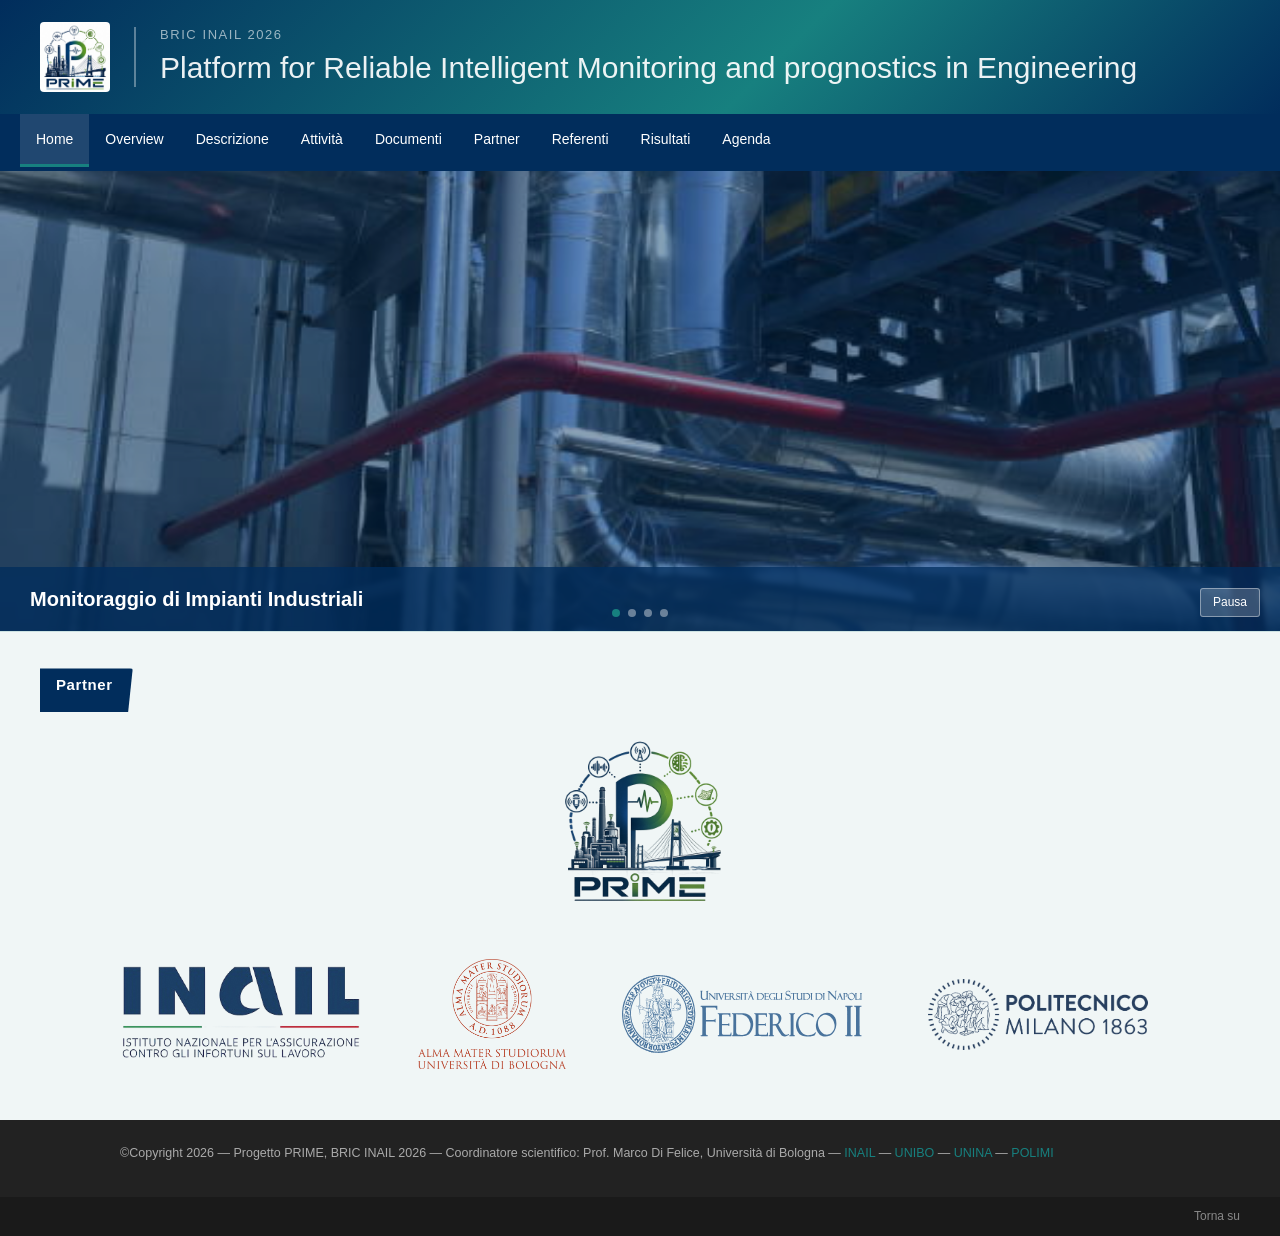
<file: index.html>
<!DOCTYPE html>
<html lang="it">
<head>
<meta charset="utf-8">
<meta name="viewport" content="initial-scale=1.0, user-scalable=yes, width=device-width, minimum-scale=1.0">
<title>PRIME — Platform for Reliable Intelligent Monitoring and prognostics in Engineering (BRIC INAIL 2026)</title>
<link rel="stylesheet" href="css/style.css">
</head>
<body>

<div id="u-header" class="header">

  <div id="u-hiddenKeys" class="hiddenKeys" role="navigation" aria-label="scorciatoie per la navigazione">
    <a href="#u-column-content" accesskey="c">vai al contenuto della pagina</a>
    <a href="#u-main-menu" accesskey="n">vai al menu di navigazione</a>
  </div>

  <div class="header-container" role="banner">
    <div class="graphic-header">
      <a class="prime-banner" href="index.html">
        <img class="prime-banner-logo" src="logo_images/logo_prime.jpg" alt="PRIME logo">
        <span class="prime-banner-divider"></span>
        <span class="prime-banner-text">
          <strong>BRIC INAIL 2026</strong>
          Platform for Reliable Intelligent Monitoring and prognostics in Engineering
        </span>
      </a>
    </div>
    <!-- textual-header hidden on homepage
    <div class="textual-header">
      <a class="alma" href="https://www.inail.it" target="_blank">Vai al sito INAIL</a>
      <a class="text-wrap" href="index.html">
        Platform for Reliable Intelligent Monitoring and prognostics in Engineering (PRIME, progetto BRIC 2026 INAIL)
      </a>
    </div>
    -->
  </div>

  <div class="menu-container">
    <div id="u-main-menu" role="navigation" aria-label="menù principale" class="main-menu">
      <a class="menu-button is-closed" href="" role="button">
        <span>&#9776;</span> <span>Menu</span>
      </a>
      <ul class="main-menu" id="portal-globalnav">
        <li class="selected"><a href="index.html">Home</a></li>
        <li><a href="overview.html">Overview</a></li>
        <li><a href="descrizione.html">Descrizione</a></li>
        <li><a href="attivita.html">Attività</a></li>
        <li>
          <a href="documenti/index.html">Documenti</a>
          <a class="menu-button is-closed" href="" aria-expanded="false" aria-haspopup="true">Apri sottomenù</a>
          <ul>
            <li><a href="documenti/journal-papers.html">Journal papers</a></li>
            <li><a href="documenti/conference-proceedings.html">Conference Proceedings</a></li>
            <li><a href="documenti/thesis.html">Thesis</a></li>
            <li><a href="documenti/meetings.html">Meetings</a></li>
          </ul>
        </li>
        <li><a href="partner.html">Partner</a></li>
        <li><a href="referenti.html">Referenti</a></li>
        <li><a href="risultati.html">Risultati</a></li>
        <li><a href="agenda.html">Agenda</a></li>
      </ul>
    </div>
  </div>

</div><!-- /#u-header -->

<div id="u-message"></div>

<div id="u-content-wrapper" class="content-wrapper">

  <!-- Slideshow -->
  <div class="panel">
    <div class="slides-box">
      <div class="tile-resources box-content">
        <ul class="slideshow">

          <li data-url="attivita.html">
            <div class="slide-wrapper">
              <img class="slide-photo" src="logo_images/impianti_industriali1.jpg" alt="Monitoraggio di Impianti Industriali">
              <div class="text-slide"><h2>Monitoraggio di Impianti Industriali</h2></div>
            </div>
          </li>

          <li data-url="attivita.html">
            <div class="slide-wrapper">
              <img class="slide-photo" src="logo_images/impianti_e_cisterne.jpg" alt="Monitoraggio di Impianti e Cisterne">
              <div class="text-slide"><h2>Monitoraggio di Impianti e Cisterne</h2></div>
            </div>
          </li>

          <li data-url="attivita.html">
            <div class="slide-wrapper">
              <img class="slide-photo" src="logo_images/iot_sensors.png.jpg" alt="Reti di Sensori IoT ed Edge Intelligence">
              <div class="text-slide"><h2>Reti di Sensori IoT ed Edge Intelligence</h2></div>
            </div>
          </li>

          <li data-url="attivita.html">
            <div class="slide-wrapper">
              <img class="slide-photo" src="logo_images/ai.jpg" alt="Algoritmi di AI e Deep Learning">
              <div class="text-slide"><h2>Algoritmi di AI e Deep Learning</h2></div>
            </div>
          </li>


        </ul>

        <div class="slide-dots"></div>

        <div class="slick-navigation">
          <a href="#" class="pause"><span>Pausa</span></a>
          <a href="#" class="play"><span>Play</span></a>
        </div>
      </div>
    </div>
  </div>

  <div class="panel"></div>

</div><!-- /#u-content-wrapper -->

<!-- Partner logos -->
<div class="main-bulk-bg sponsor-hp state-published" id="u-sponsor">
  <div class="sharing">
    <div class="skewing-right">
      <div class="skewing"><p>Partner</p></div>
    </div>
  </div>
  <div class="category-sponsor no-title">
    <div class="sponsor-lead">
      <a href="index.html" title="PRIME">
        <img class="sponsor-prime" src="logo_images/prime_logo_nobg.png" alt="PRIME" title="PRIME"></a>
    </div>
    <ul class="set-icons-inplace">
      <li><a href="https://www.inail.it" title="INAIL" target="_blank">
        <img src="logo_images/inail-removebg-preview.png" alt="INAIL" title="INAIL"></a></li>
      <li><a href="https://www.unibo.it" title="Università di Bologna" target="_blank">
        <img src="logo_images/unibo_logo.png" alt="Università di Bologna" title="Università di Bologna"></a></li>
      <li><a href="https://www.unina.it" title="Università di Napoli Federico II" target="_blank">
        <img src="logo_images/Federico_II_University_Logo.svg" alt="Università di Napoli Federico II" title="Università di Napoli Federico II"></a></li>
      <li><a href="https://www.polimi.it" title="Politecnico di Milano" target="_blank">
        <img src="logo_images/polimi_nobg.png.webp" alt="Politecnico di Milano" title="Politecnico di Milano"></a></li>
    </ul>
    <div class="clear"></div>
  </div>
</div>

<div id="u-footer" class="footer">
  <div class="footer-wrap">
    <div class="copyright" role="contentinfo">
      <p>©Copyright 2026 — Progetto PRIME, BRIC INAIL 2026 — Coordinatore scientifico: Prof. Marco Di Felice, Università di Bologna —
      <a href="https://www.inail.it" target="_blank">INAIL</a> —
      <a href="https://www.unibo.it" target="_blank">UNIBO</a> —
      <a href="https://www.unina.it" target="_blank">UNINA</a> —
      <a href="https://www.polimi.it" target="_blank">POLIMI</a>
      </p>
    </div>
  </div>
</div>
<div class="torna-su"><a href="#">Torna su</a></div>

<script src="js/main.js"></script>
</body>
</html>
</file>
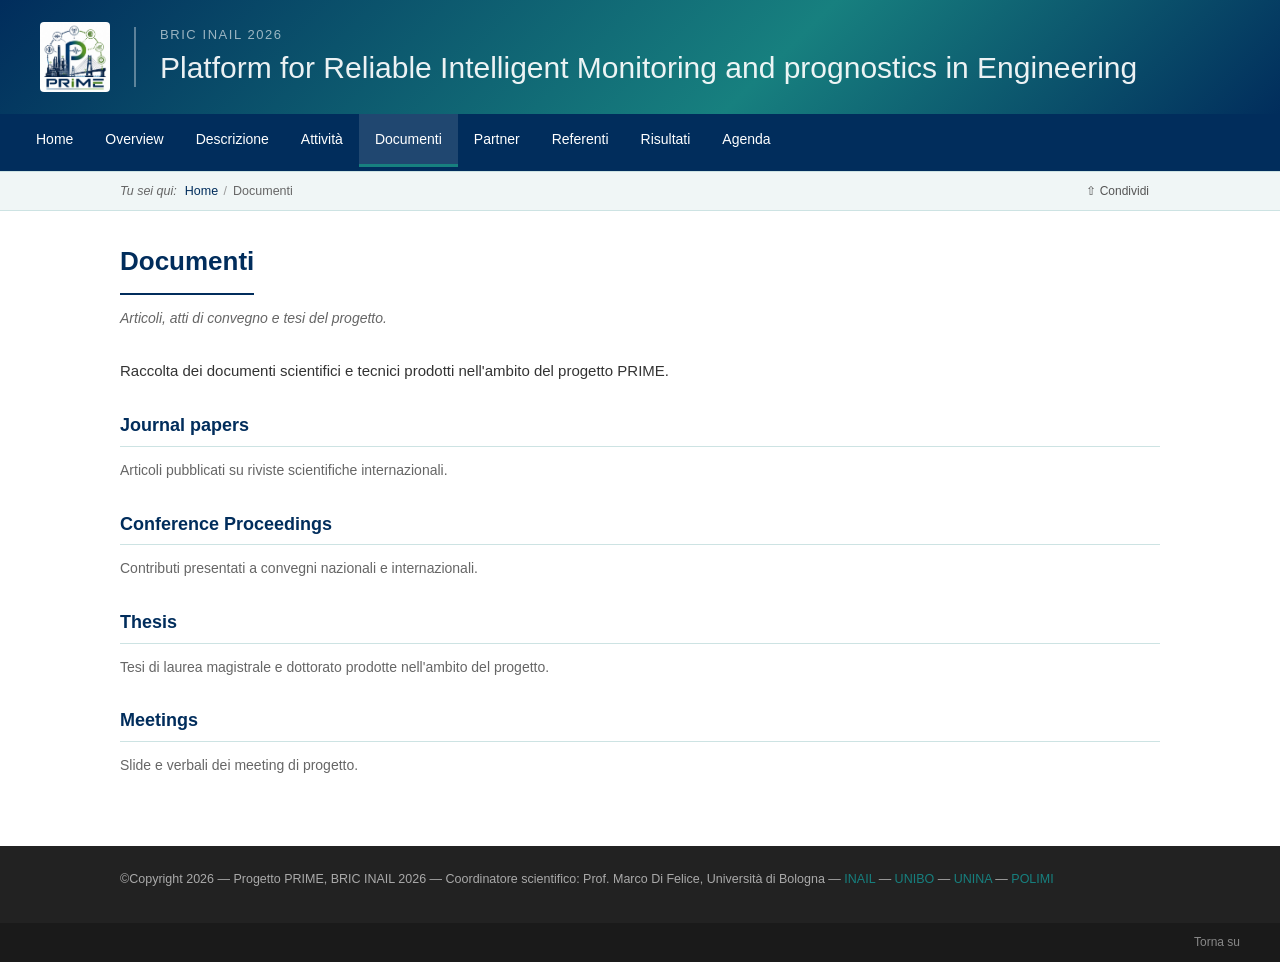
<file: documenti/index.html>
<!DOCTYPE html>
<html lang="it">
<head>
<meta charset="utf-8">
<meta name="viewport" content="initial-scale=1.0, user-scalable=yes, width=device-width, minimum-scale=1.0">
<title>Documenti — PRIME (BRIC INAIL 2026)</title>
<link rel="stylesheet" href="../css/style.css">
</head>
<body>

<div id="u-header" class="header">
  <div id="u-hiddenKeys" class="hiddenKeys" role="navigation">
    <a href="#u-column-content" accesskey="c">vai al contenuto della pagina</a>
    <a href="#u-main-menu" accesskey="n">vai al menu di navigazione</a>
  </div>
  <div class="header-container" role="banner">
    <div class="graphic-header">
      <a class="prime-banner" href="../index.html">
        <img class="prime-banner-logo" src="../logo_images/logo_prime.jpg" alt="PRIME logo">
        <span class="prime-banner-divider"></span>
        <span class="prime-banner-text">
          <strong>BRIC INAIL 2026</strong>
          Platform for Reliable Intelligent Monitoring and prognostics in Engineering
        </span>
      </a>
    </div>  </div>
  <div class="menu-container">
    <div id="u-main-menu" role="navigation" aria-label="menù principale" class="main-menu">
      <a class="menu-button is-closed" href="" role="button"><span>&#9776;</span> <span>Menu</span></a>
      <ul class="main-menu" id="portal-globalnav">
        <li><a href="../index.html">Home</a></li>
        <li><a href="../overview.html">Overview</a></li>
        <li><a href="../descrizione.html">Descrizione</a></li>
        <li><a href="../attivita.html">Attività</a></li>
        <li class="selected">
          <a href="index.html">Documenti</a>
          <a class="menu-button is-closed" href="" aria-expanded="false" aria-haspopup="true">Apri sottomenù</a>
          <ul>
            <li><a href="journal-papers.html">Journal papers</a></li>
            <li><a href="conference-proceedings.html">Conference Proceedings</a></li>
            <li><a href="thesis.html">Thesis</a></li>
            <li><a href="meetings.html">Meetings</a></li>
          </ul>
        </li>
        <li><a href="../partner.html">Partner</a></li>
        <li><a href="../referenti.html">Referenti</a></li>
        <li><a href="../risultati.html">Risultati</a></li>
        <li><a href="../agenda.html">Agenda</a></li>
      </ul>
    </div>
  </div>
  <div class="toolbar" id="u-toolbar">
    <div class="row">
      <div class="breadcrumbs" role="navigation">
        <span id="breadcrumbs-you-are-here">Tu sei qui:</span>
        <span><a href="../index.html">Home</a><span class="breadcrumbSeparator"> / </span></span>
        <span id="breadcrumbs-current">Documenti</span>
      </div>
      <div class="tool-bar" id="u-share">
        <a class="share" href="#popup-social" aria-expanded="false" role="button">&#8679; Condividi</a>
        <div class="social" id="popup-social">
          <ul>
            <li><a href="https://www.linkedin.com/shareArticle/?url=" target="_blank" rel="noopener">LinkedIn</a></li>
            <li><a href="mailto:?subject=PRIME%20BRIC%20INAIL%202026" target="_blank" rel="noopener">Invia ad un amico</a></li>
          </ul>
        </div>
      </div>
    </div>
  </div>
</div>

<div id="u-content-wrapper" class="content-wrapper" role="main">
  <div class="row">
    <div class="column large-15">
      <div class="column-content" id="u-column-content">
        <div class="animation-wrap">
          <div class="title-box-animation">
            <h1>Documenti</h1>
            <div class="occhiello"><p>Articoli, atti di convegno e tesi del progetto.</p></div>
          </div>
        </div>
      </div>
    </div>
  </div>

  <div class="row">
    <div class="column large-16">

      <p>Raccolta dei documenti scientifici e tecnici prodotti nell'ambito del progetto PRIME.</p>
      <div class="docs-section">
        <h2><a href="journal-papers.html">Journal papers</a></h2>
        <p style="color:#666; font-size:14px;">Articoli pubblicati su riviste scientifiche internazionali.</p>
        <h2><a href="conference-proceedings.html">Conference Proceedings</a></h2>
        <p style="color:#666; font-size:14px;">Contributi presentati a convegni nazionali e internazionali.</p>
        <h2><a href="thesis.html">Thesis</a></h2>
        <p style="color:#666; font-size:14px;">Tesi di laurea magistrale e dottorato prodotte nell'ambito del progetto.</p>
        <h2><a href="meetings.html">Meetings</a></h2>
        <p style="color:#666; font-size:14px;">Slide e verbali dei meeting di progetto.</p>
      </div>

    </div>
  </div>
</div>

<div id="u-footer" class="footer">
  <div class="footer-wrap">
    <div class="copyright" role="contentinfo">
      <p>©Copyright 2026 — Progetto PRIME, BRIC INAIL 2026 — Coordinatore scientifico: Prof. Marco Di Felice, Università di Bologna —
      <a href="https://www.inail.it" target="_blank">INAIL</a> —
      <a href="https://www.unibo.it" target="_blank">UNIBO</a> —
      <a href="https://www.unina.it" target="_blank">UNINA</a> —
      <a href="https://www.polimi.it" target="_blank">POLIMI</a>
      </p>
    </div>
  </div>
</div>
<div class="torna-su"><a href="#">Torna su</a></div>

<script src="../js/main.js"></script>
</body>
</html>
</file>
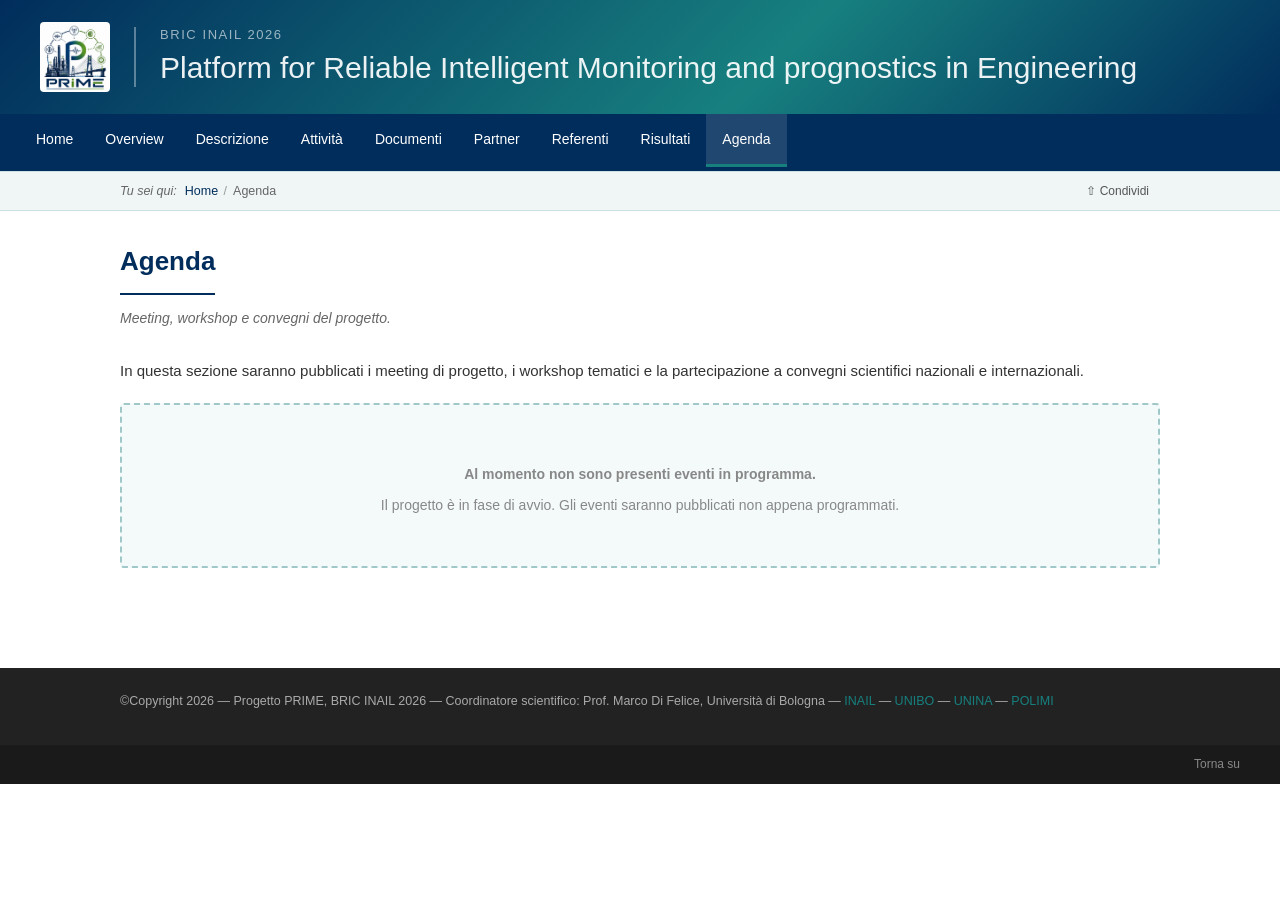
<file: agenda.html>
<!DOCTYPE html>
<html lang="it">
<head>
<meta charset="utf-8">
<meta name="viewport" content="initial-scale=1.0, user-scalable=yes, width=device-width, minimum-scale=1.0">
<title>Agenda — PRIME (BRIC INAIL 2026)</title>
<link rel="stylesheet" href="css/style.css">
</head>
<body>

<div id="u-header" class="header">
  <div id="u-hiddenKeys" class="hiddenKeys" role="navigation">
    <a href="#u-column-content" accesskey="c">vai al contenuto della pagina</a>
    <a href="#u-main-menu" accesskey="n">vai al menu di navigazione</a>
  </div>
  <div class="header-container" role="banner">
    <div class="graphic-header">
      <a class="prime-banner" href="index.html">
        <img class="prime-banner-logo" src="logo_images/logo_prime.jpg" alt="PRIME logo">
        <span class="prime-banner-divider"></span>
        <span class="prime-banner-text">
          <strong>BRIC INAIL 2026</strong>
          Platform for Reliable Intelligent Monitoring and prognostics in Engineering
        </span>
      </a>
    </div>  </div>
  <div class="menu-container">
    <div id="u-main-menu" role="navigation" aria-label="menù principale" class="main-menu">
      <a class="menu-button is-closed" href="" role="button"><span>&#9776;</span> <span>Menu</span></a>
      <ul class="main-menu" id="portal-globalnav">
        <li><a href="index.html">Home</a></li>
        <li><a href="overview.html">Overview</a></li>
        <li><a href="descrizione.html">Descrizione</a></li>
        <li><a href="attivita.html">Attività</a></li>
        <li>
          <a href="documenti/index.html">Documenti</a>
          <a class="menu-button is-closed" href="" aria-expanded="false" aria-haspopup="true">Apri sottomenù</a>
          <ul>
            <li><a href="documenti/journal-papers.html">Journal papers</a></li>
            <li><a href="documenti/conference-proceedings.html">Conference Proceedings</a></li>
            <li><a href="documenti/thesis.html">Thesis</a></li>
            <li><a href="documenti/meetings.html">Meetings</a></li>
          </ul>
        </li>
        <li><a href="partner.html">Partner</a></li>
        <li><a href="referenti.html">Referenti</a></li>
        <li><a href="risultati.html">Risultati</a></li>
        <li class="selected"><a href="agenda.html">Agenda</a></li>
      </ul>
    </div>
  </div>
  <div class="toolbar" id="u-toolbar">
    <div class="row">
      <div class="breadcrumbs" role="navigation">
        <span id="breadcrumbs-you-are-here">Tu sei qui:</span>
        <span><a href="index.html">Home</a><span class="breadcrumbSeparator"> / </span></span>
        <span id="breadcrumbs-current">Agenda</span>
      </div>
      <div class="tool-bar" id="u-share">
        <a class="share" href="#popup-social" aria-expanded="false" role="button">&#8679; Condividi</a>
        <div class="social" id="popup-social">
          <ul>
            <li><a href="https://www.linkedin.com/shareArticle/?url=" target="_blank" rel="noopener">LinkedIn</a></li>
            <li><a href="mailto:?subject=PRIME%20BRIC%20INAIL%202026" target="_blank" rel="noopener">Invia ad un amico</a></li>
          </ul>
        </div>
      </div>
    </div>
  </div>
</div>

<div id="u-content-wrapper" class="content-wrapper" role="main">
  <div class="row">
    <div class="column large-15">
      <div class="column-content" id="u-column-content">
        <div class="animation-wrap">
          <div class="title-box-animation">
            <h1>Agenda</h1>
            <div class="occhiello"><p>Meeting, workshop e convegni del progetto.</p></div>
          </div>
        </div>
      </div>
    </div>
  </div>

  <div class="row">
    <div class="column large-16">

      <p>In questa sezione saranno pubblicati i meeting di progetto, i workshop tematici e la partecipazione a convegni scientifici nazionali e internazionali.</p>
      <div class="empty-placeholder">
        <p><strong>Al momento non sono presenti eventi in programma.</strong></p>
        <p>Il progetto è in fase di avvio. Gli eventi saranno pubblicati non appena programmati.</p>
      </div>

    </div>
  </div>
</div>

<div id="u-footer" class="footer">
  <div class="footer-wrap">
    <div class="copyright" role="contentinfo">
      <p>©Copyright 2026 — Progetto PRIME, BRIC INAIL 2026 — Coordinatore scientifico: Prof. Marco Di Felice, Università di Bologna —
      <a href="https://www.inail.it" target="_blank">INAIL</a> —
      <a href="https://www.unibo.it" target="_blank">UNIBO</a> —
      <a href="https://www.unina.it" target="_blank">UNINA</a> —
      <a href="https://www.polimi.it" target="_blank">POLIMI</a>
      </p>
    </div>
  </div>
</div>
<div class="torna-su"><a href="#">Torna su</a></div>

<script src="js/main.js"></script>
</body>
</html>
</file>
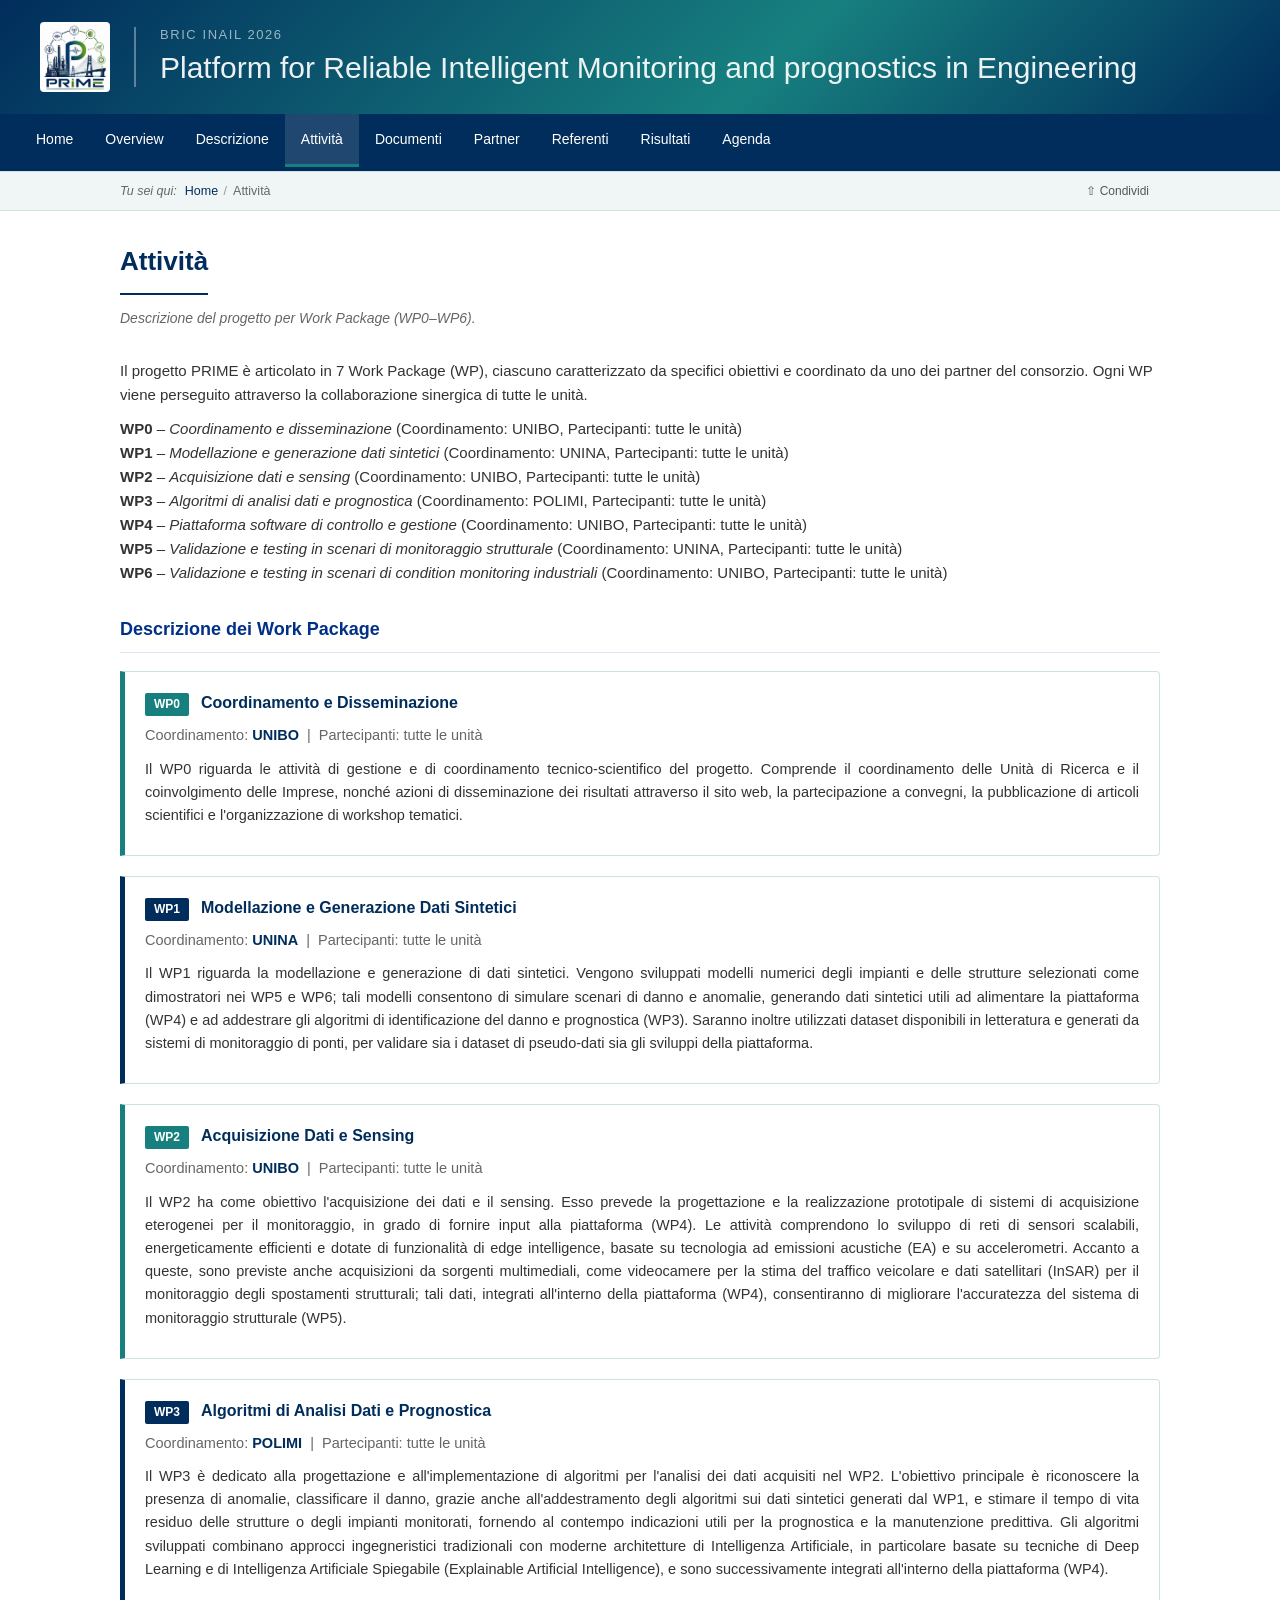
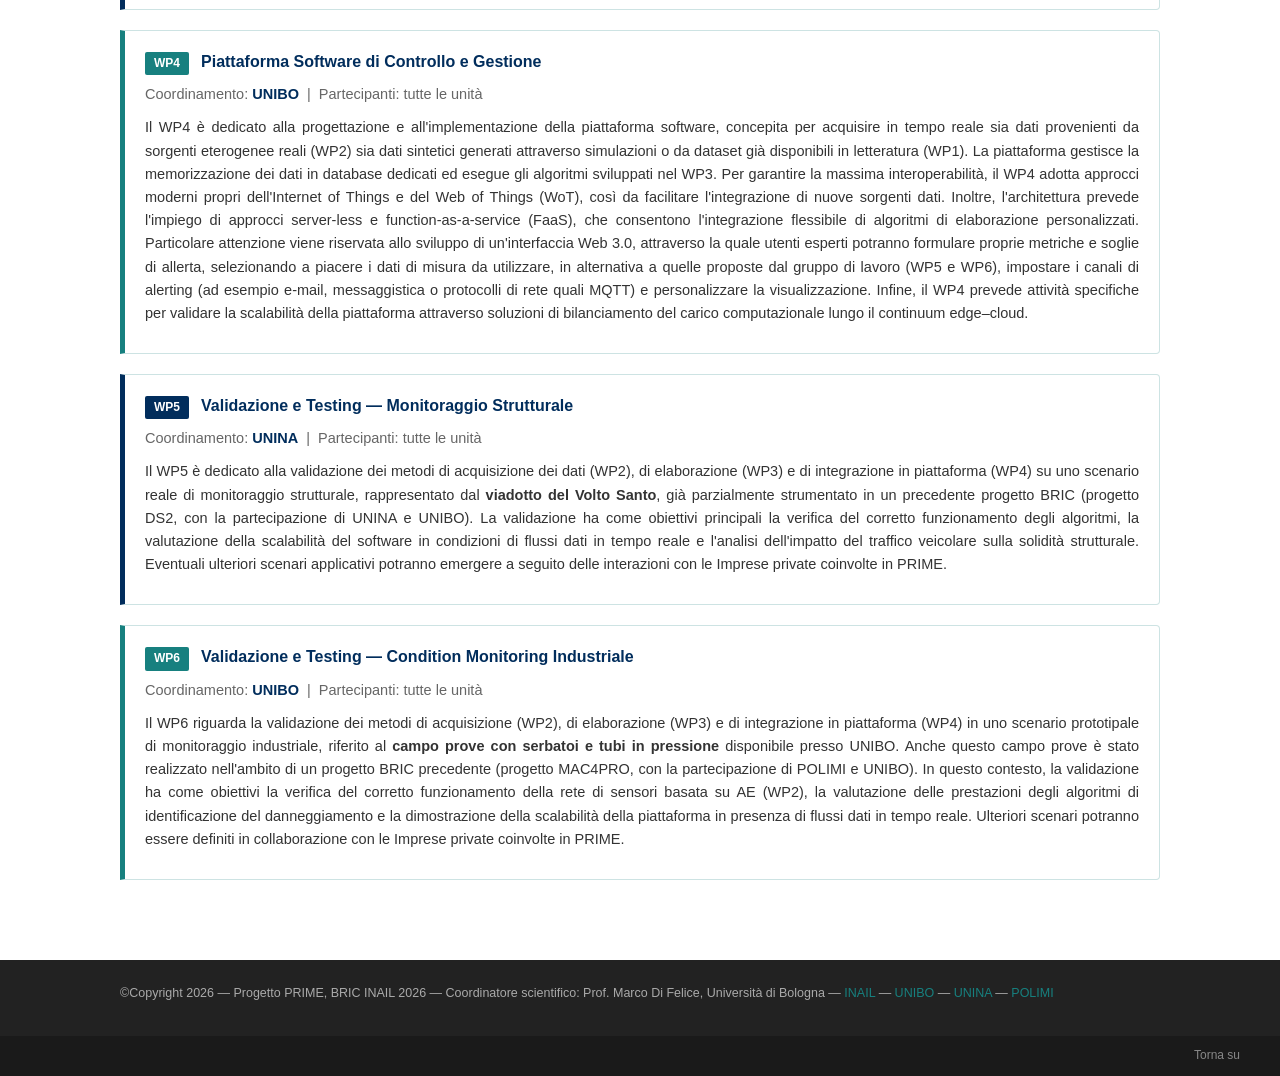
<file: attivita.html>
<!DOCTYPE html>
<html lang="it">
<head>
<meta charset="utf-8">
<meta name="viewport" content="initial-scale=1.0, user-scalable=yes, width=device-width, minimum-scale=1.0">
<title>Attività — PRIME (BRIC INAIL 2026)</title>
<link rel="stylesheet" href="css/style.css">
</head>
<body>

<div id="u-header" class="header">
  <div id="u-hiddenKeys" class="hiddenKeys" role="navigation">
    <a href="#u-column-content" accesskey="c">vai al contenuto della pagina</a>
    <a href="#u-main-menu" accesskey="n">vai al menu di navigazione</a>
  </div>
  <div class="header-container" role="banner">
    <div class="graphic-header">
      <a class="prime-banner" href="index.html">
        <img class="prime-banner-logo" src="logo_images/logo_prime.jpg" alt="PRIME logo">
        <span class="prime-banner-divider"></span>
        <span class="prime-banner-text">
          <strong>BRIC INAIL 2026</strong>
          Platform for Reliable Intelligent Monitoring and prognostics in Engineering
        </span>
      </a>
    </div>  </div>
  <div class="menu-container">
    <div id="u-main-menu" role="navigation" aria-label="menù principale" class="main-menu">
      <a class="menu-button is-closed" href="" role="button"><span>&#9776;</span> <span>Menu</span></a>
      <ul class="main-menu" id="portal-globalnav">
        <li><a href="index.html">Home</a></li>
        <li><a href="overview.html">Overview</a></li>
        <li><a href="descrizione.html">Descrizione</a></li>
        <li class="selected"><a href="attivita.html">Attività</a></li>
        <li>
          <a href="documenti/index.html">Documenti</a>
          <a class="menu-button is-closed" href="" aria-expanded="false" aria-haspopup="true">Apri sottomenù</a>
          <ul>
            <li><a href="documenti/journal-papers.html">Journal papers</a></li>
            <li><a href="documenti/conference-proceedings.html">Conference Proceedings</a></li>
            <li><a href="documenti/thesis.html">Thesis</a></li>
            <li><a href="documenti/meetings.html">Meetings</a></li>
          </ul>
        </li>
        <li><a href="partner.html">Partner</a></li>
        <li><a href="referenti.html">Referenti</a></li>
        <li><a href="risultati.html">Risultati</a></li>
        <li><a href="agenda.html">Agenda</a></li>
      </ul>
    </div>
  </div>
  <div class="toolbar" id="u-toolbar">
    <div class="row">
      <div class="breadcrumbs" role="navigation">
        <span id="breadcrumbs-you-are-here">Tu sei qui:</span>
        <span><a href="index.html">Home</a><span class="breadcrumbSeparator"> / </span></span>
        <span id="breadcrumbs-current">Attività</span>
      </div>
      <div class="tool-bar" id="u-share">
        <a class="share" href="#popup-social" aria-expanded="false" role="button">&#8679; Condividi</a>
        <div class="social" id="popup-social">
          <ul>
            <li><a href="https://www.linkedin.com/shareArticle/?url=" target="_blank" rel="noopener">LinkedIn</a></li>
            <li><a href="mailto:?subject=PRIME%20BRIC%20INAIL%202026" target="_blank" rel="noopener">Invia ad un amico</a></li>
          </ul>
        </div>
      </div>
    </div>
  </div>
</div>

<div id="u-content-wrapper" class="content-wrapper" role="main">
  <div class="row">
    <div class="column large-15">
      <div class="column-content" id="u-column-content">
        <div class="animation-wrap">
          <div class="title-box-animation">
            <h1>Attività</h1>
            <div class="occhiello"><p>Descrizione del progetto per Work Package (WP0–WP6).</p></div>
          </div>
        </div>
      </div>
    </div>
  </div>

  <div class="row">
    <div class="column large-16">

      <p>Il progetto PRIME è articolato in 7 Work Package (WP), ciascuno caratterizzato da specifici obiettivi e coordinato da uno dei partner del consorzio. Ogni WP viene perseguito attraverso la collaborazione sinergica di tutte le unità.</p>

      <p>
        <strong>WP0</strong> – <em>Coordinamento e disseminazione</em> (Coordinamento: UNIBO, Partecipanti: tutte le unità)<br>
        <strong>WP1</strong> – <em>Modellazione e generazione dati sintetici</em> (Coordinamento: UNINA, Partecipanti: tutte le unità)<br>
        <strong>WP2</strong> – <em>Acquisizione dati e sensing</em> (Coordinamento: UNIBO, Partecipanti: tutte le unità)<br>
        <strong>WP3</strong> – <em>Algoritmi di analisi dati e prognostica</em> (Coordinamento: POLIMI, Partecipanti: tutte le unità)<br>
        <strong>WP4</strong> – <em>Piattaforma software di controllo e gestione</em> (Coordinamento: UNIBO, Partecipanti: tutte le unità)<br>
        <strong>WP5</strong> – <em>Validazione e testing in scenari di monitoraggio strutturale</em> (Coordinamento: UNINA, Partecipanti: tutte le unità)<br>
        <strong>WP6</strong> – <em>Validazione e testing in scenari di condition monitoring industriali</em> (Coordinamento: UNIBO, Partecipanti: tutte le unità)
      </p>

      <h2 style="font-size:18px; color:#003087; margin:30px 0 18px; padding-bottom:8px; border-bottom:1px solid #dde5f0;">Descrizione dei Work Package</h2>

      <div class="wp-item">
        <div class="wp-header">
          <span class="wp-badge">WP0</span>
          <h3>Coordinamento e Disseminazione</h3>
        </div>
        <p class="wp-coord">Coordinamento: <strong>UNIBO</strong> &nbsp;|&nbsp; Partecipanti: tutte le unità</p>
        <p>Il WP0 riguarda le attività di gestione e di coordinamento tecnico-scientifico del progetto. Comprende il coordinamento delle Unità di Ricerca e il coinvolgimento delle Imprese, nonché azioni di disseminazione dei risultati attraverso il sito web, la partecipazione a convegni, la pubblicazione di articoli scientifici e l'organizzazione di workshop tematici.</p>
      </div>

      <div class="wp-item">
        <div class="wp-header">
          <span class="wp-badge">WP1</span>
          <h3>Modellazione e Generazione Dati Sintetici</h3>
        </div>
        <p class="wp-coord">Coordinamento: <strong>UNINA</strong> &nbsp;|&nbsp; Partecipanti: tutte le unità</p>
        <p>Il WP1 riguarda la modellazione e generazione di dati sintetici. Vengono sviluppati modelli numerici degli impianti e delle strutture selezionati come dimostratori nei WP5 e WP6; tali modelli consentono di simulare scenari di danno e anomalie, generando dati sintetici utili ad alimentare la piattaforma (WP4) e ad addestrare gli algoritmi di identificazione del danno e prognostica (WP3). Saranno inoltre utilizzati dataset disponibili in letteratura e generati da sistemi di monitoraggio di ponti, per validare sia i dataset di pseudo-dati sia gli sviluppi della piattaforma.</p>
      </div>

      <div class="wp-item">
        <div class="wp-header">
          <span class="wp-badge">WP2</span>
          <h3>Acquisizione Dati e Sensing</h3>
        </div>
        <p class="wp-coord">Coordinamento: <strong>UNIBO</strong> &nbsp;|&nbsp; Partecipanti: tutte le unità</p>
        <p>Il WP2 ha come obiettivo l'acquisizione dei dati e il sensing. Esso prevede la progettazione e la realizzazione prototipale di sistemi di acquisizione eterogenei per il monitoraggio, in grado di fornire input alla piattaforma (WP4). Le attività comprendono lo sviluppo di reti di sensori scalabili, energeticamente efficienti e dotate di funzionalità di edge intelligence, basate su tecnologia ad emissioni acustiche (EA) e su accelerometri. Accanto a queste, sono previste anche acquisizioni da sorgenti multimediali, come videocamere per la stima del traffico veicolare e dati satellitari (InSAR) per il monitoraggio degli spostamenti strutturali; tali dati, integrati all'interno della piattaforma (WP4), consentiranno di migliorare l'accuratezza del sistema di monitoraggio strutturale (WP5).</p>
      </div>

      <div class="wp-item">
        <div class="wp-header">
          <span class="wp-badge">WP3</span>
          <h3>Algoritmi di Analisi Dati e Prognostica</h3>
        </div>
        <p class="wp-coord">Coordinamento: <strong>POLIMI</strong> &nbsp;|&nbsp; Partecipanti: tutte le unità</p>
        <p>Il WP3 è dedicato alla progettazione e all'implementazione di algoritmi per l'analisi dei dati acquisiti nel WP2. L'obiettivo principale è riconoscere la presenza di anomalie, classificare il danno, grazie anche all'addestramento degli algoritmi sui dati sintetici generati dal WP1, e stimare il tempo di vita residuo delle strutture o degli impianti monitorati, fornendo al contempo indicazioni utili per la prognostica e la manutenzione predittiva. Gli algoritmi sviluppati combinano approcci ingegneristici tradizionali con moderne architetture di Intelligenza Artificiale, in particolare basate su tecniche di Deep Learning e di Intelligenza Artificiale Spiegabile (Explainable Artificial Intelligence), e sono successivamente integrati all'interno della piattaforma (WP4).</p>
      </div>

      <div class="wp-item">
        <div class="wp-header">
          <span class="wp-badge">WP4</span>
          <h3>Piattaforma Software di Controllo e Gestione</h3>
        </div>
        <p class="wp-coord">Coordinamento: <strong>UNIBO</strong> &nbsp;|&nbsp; Partecipanti: tutte le unità</p>
        <p>Il WP4 è dedicato alla progettazione e all'implementazione della piattaforma software, concepita per acquisire in tempo reale sia dati provenienti da sorgenti eterogenee reali (WP2) sia dati sintetici generati attraverso simulazioni o da dataset già disponibili in letteratura (WP1). La piattaforma gestisce la memorizzazione dei dati in database dedicati ed esegue gli algoritmi sviluppati nel WP3. Per garantire la massima interoperabilità, il WP4 adotta approcci moderni propri dell'Internet of Things e del Web of Things (WoT), così da facilitare l'integrazione di nuove sorgenti dati. Inoltre, l'architettura prevede l'impiego di approcci server-less e function-as-a-service (FaaS), che consentono l'integrazione flessibile di algoritmi di elaborazione personalizzati. Particolare attenzione viene riservata allo sviluppo di un'interfaccia Web 3.0, attraverso la quale utenti esperti potranno formulare proprie metriche e soglie di allerta, selezionando a piacere i dati di misura da utilizzare, in alternativa a quelle proposte dal gruppo di lavoro (WP5 e WP6), impostare i canali di alerting (ad esempio e-mail, messaggistica o protocolli di rete quali MQTT) e personalizzare la visualizzazione. Infine, il WP4 prevede attività specifiche per validare la scalabilità della piattaforma attraverso soluzioni di bilanciamento del carico computazionale lungo il continuum edge–cloud.</p>
      </div>

      <div class="wp-item">
        <div class="wp-header">
          <span class="wp-badge">WP5</span>
          <h3>Validazione e Testing — Monitoraggio Strutturale</h3>
        </div>
        <p class="wp-coord">Coordinamento: <strong>UNINA</strong> &nbsp;|&nbsp; Partecipanti: tutte le unità</p>
        <p>Il WP5 è dedicato alla validazione dei metodi di acquisizione dei dati (WP2), di elaborazione (WP3) e di integrazione in piattaforma (WP4) su uno scenario reale di monitoraggio strutturale, rappresentato dal <strong>viadotto del Volto Santo</strong>, già parzialmente strumentato in un precedente progetto BRIC (progetto DS2, con la partecipazione di UNINA e UNIBO). La validazione ha come obiettivi principali la verifica del corretto funzionamento degli algoritmi, la valutazione della scalabilità del software in condizioni di flussi dati in tempo reale e l'analisi dell'impatto del traffico veicolare sulla solidità strutturale. Eventuali ulteriori scenari applicativi potranno emergere a seguito delle interazioni con le Imprese private coinvolte in PRIME.</p>
      </div>

      <div class="wp-item">
        <div class="wp-header">
          <span class="wp-badge">WP6</span>
          <h3>Validazione e Testing — Condition Monitoring Industriale</h3>
        </div>
        <p class="wp-coord">Coordinamento: <strong>UNIBO</strong> &nbsp;|&nbsp; Partecipanti: tutte le unità</p>
        <p>Il WP6 riguarda la validazione dei metodi di acquisizione (WP2), di elaborazione (WP3) e di integrazione in piattaforma (WP4) in uno scenario prototipale di monitoraggio industriale, riferito al <strong>campo prove con serbatoi e tubi in pressione</strong> disponibile presso UNIBO. Anche questo campo prove è stato realizzato nell'ambito di un progetto BRIC precedente (progetto MAC4PRO, con la partecipazione di POLIMI e UNIBO). In questo contesto, la validazione ha come obiettivi la verifica del corretto funzionamento della rete di sensori basata su AE (WP2), la valutazione delle prestazioni degli algoritmi di identificazione del danneggiamento e la dimostrazione della scalabilità della piattaforma in presenza di flussi dati in tempo reale. Ulteriori scenari potranno essere definiti in collaborazione con le Imprese private coinvolte in PRIME.</p>
      </div>

    </div>
  </div>
</div>

<div id="u-footer" class="footer">
  <div class="footer-wrap">
    <div class="copyright" role="contentinfo">
      <p>©Copyright 2026 — Progetto PRIME, BRIC INAIL 2026 — Coordinatore scientifico: Prof. Marco Di Felice, Università di Bologna —
      <a href="https://www.inail.it" target="_blank">INAIL</a> —
      <a href="https://www.unibo.it" target="_blank">UNIBO</a> —
      <a href="https://www.unina.it" target="_blank">UNINA</a> —
      <a href="https://www.polimi.it" target="_blank">POLIMI</a>
      </p>
    </div>
  </div>
</div>
<div class="torna-su"><a href="#">Torna su</a></div>

<script src="js/main.js"></script>
</body>
</html>
</file>
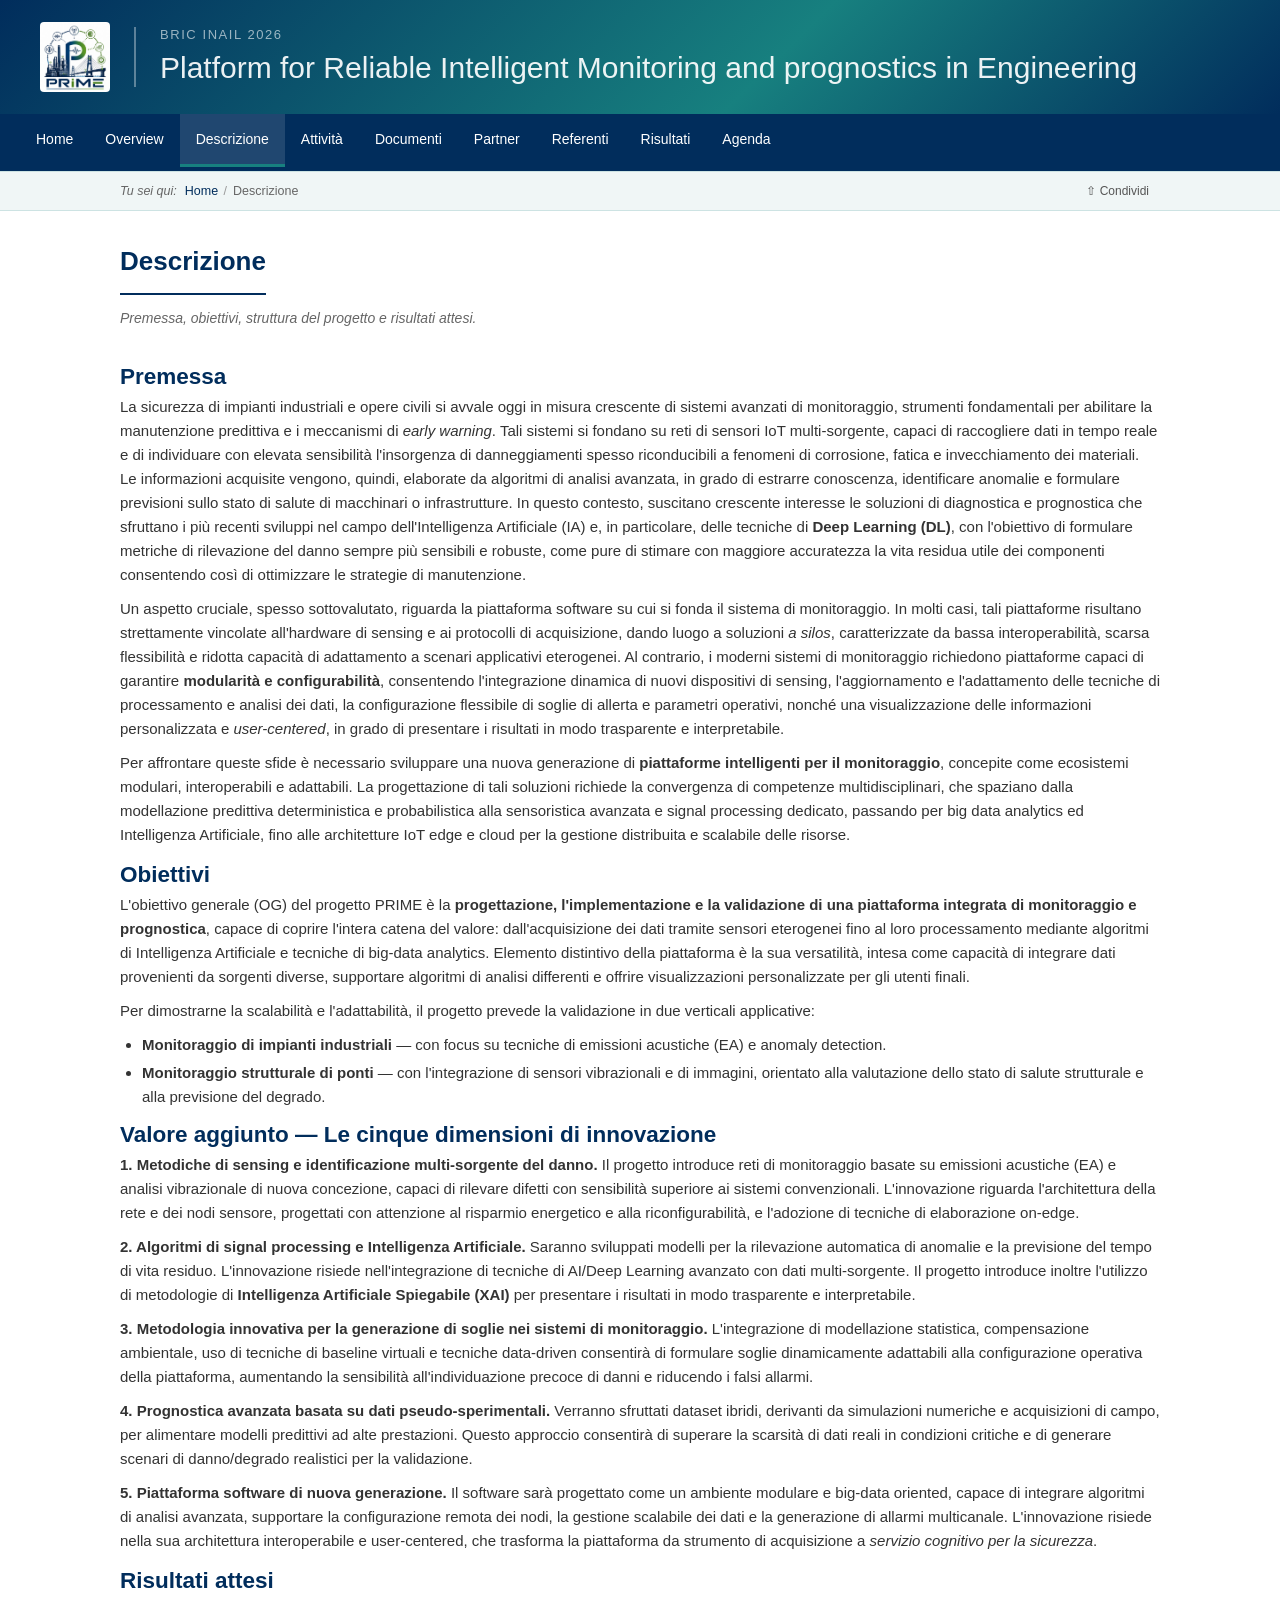
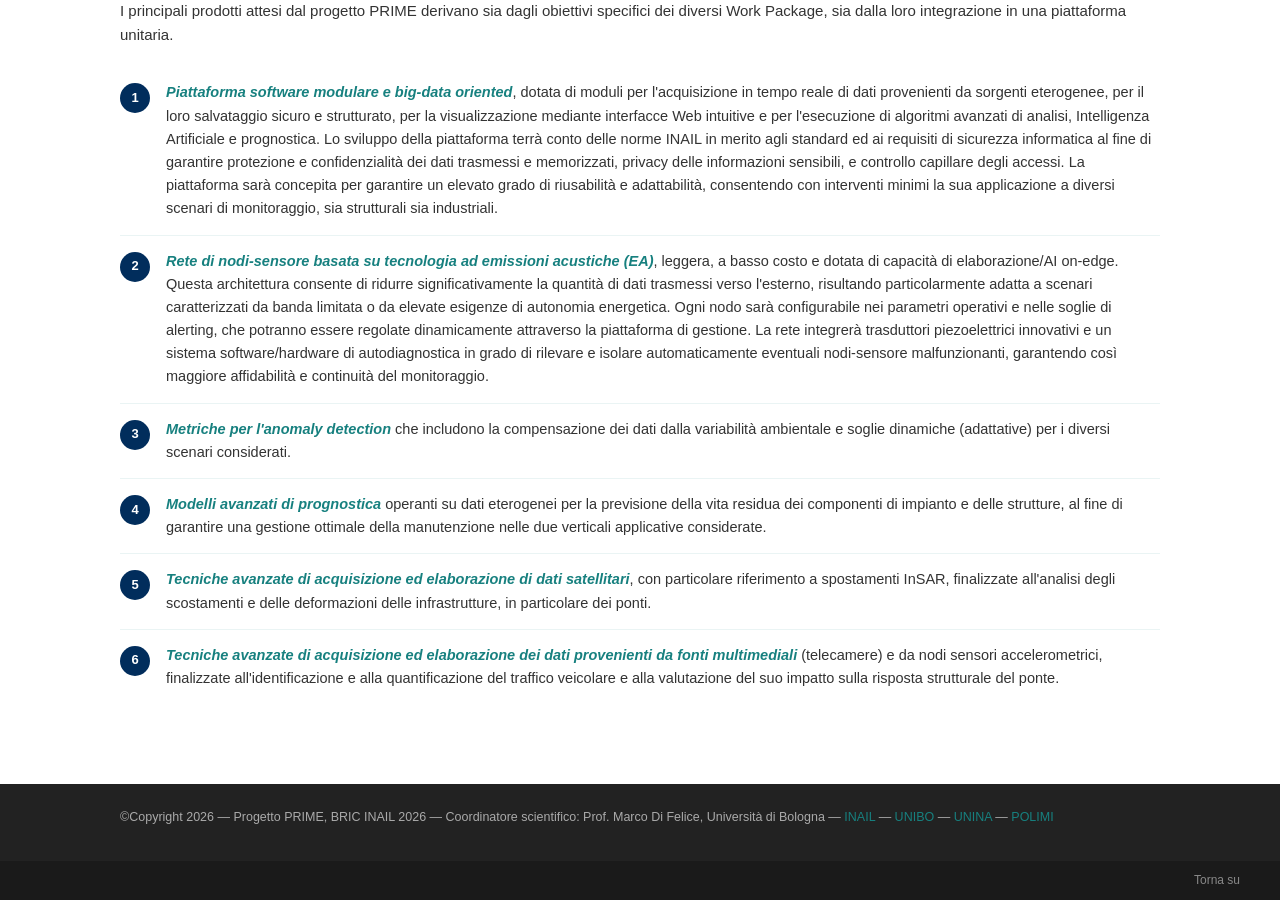
<file: descrizione.html>
<!DOCTYPE html>
<html lang="it">
<head>
<meta charset="utf-8">
<meta name="viewport" content="initial-scale=1.0, user-scalable=yes, width=device-width, minimum-scale=1.0">
<title>Descrizione — PRIME (BRIC INAIL 2026)</title>
<link rel="stylesheet" href="css/style.css">
</head>
<body>

<div id="u-header" class="header">
  <div id="u-hiddenKeys" class="hiddenKeys" role="navigation">
    <a href="#u-column-content" accesskey="c">vai al contenuto della pagina</a>
    <a href="#u-main-menu" accesskey="n">vai al menu di navigazione</a>
  </div>
  <div class="header-container" role="banner">
    <div class="graphic-header">
      <a class="prime-banner" href="index.html">
        <img class="prime-banner-logo" src="logo_images/logo_prime.jpg" alt="PRIME logo">
        <span class="prime-banner-divider"></span>
        <span class="prime-banner-text">
          <strong>BRIC INAIL 2026</strong>
          Platform for Reliable Intelligent Monitoring and prognostics in Engineering
        </span>
      </a>
    </div>  </div>
  <div class="menu-container">
    <div id="u-main-menu" role="navigation" aria-label="menù principale" class="main-menu">
      <a class="menu-button is-closed" href="" role="button"><span>&#9776;</span> <span>Menu</span></a>
      <ul class="main-menu" id="portal-globalnav">
        <li><a href="index.html">Home</a></li>
        <li><a href="overview.html">Overview</a></li>
        <li class="selected"><a href="descrizione.html">Descrizione</a></li>
        <li><a href="attivita.html">Attività</a></li>
        <li>
          <a href="documenti/index.html">Documenti</a>
          <a class="menu-button is-closed" href="" aria-expanded="false" aria-haspopup="true">Apri sottomenù</a>
          <ul>
            <li><a href="documenti/journal-papers.html">Journal papers</a></li>
            <li><a href="documenti/conference-proceedings.html">Conference Proceedings</a></li>
            <li><a href="documenti/thesis.html">Thesis</a></li>
            <li><a href="documenti/meetings.html">Meetings</a></li>
          </ul>
        </li>
        <li><a href="partner.html">Partner</a></li>
        <li><a href="referenti.html">Referenti</a></li>
        <li><a href="risultati.html">Risultati</a></li>
        <li><a href="agenda.html">Agenda</a></li>
      </ul>
    </div>
  </div>
  <div class="toolbar" id="u-toolbar">
    <div class="row">
      <div class="breadcrumbs" role="navigation" aria-label="percorso di navigazione">
        <span id="breadcrumbs-you-are-here">Tu sei qui:</span>
        <span><a href="index.html">Home</a><span class="breadcrumbSeparator"> / </span></span>
        <span id="breadcrumbs-current">Descrizione</span>
      </div>
      <div class="tool-bar" id="u-share">
        <a class="share" href="#popup-social" aria-expanded="false" role="button">&#8679; Condividi</a>
        <div class="social" id="popup-social">
          <ul>
            <li><a href="https://www.linkedin.com/shareArticle/?url=" target="_blank" rel="noopener">LinkedIn</a></li>
            <li><a href="mailto:?subject=PRIME%20BRIC%20INAIL%202026" target="_blank" rel="noopener">Invia ad un amico</a></li>
          </ul>
        </div>
      </div>
    </div>
  </div>
</div>

<div id="u-content-wrapper" class="content-wrapper" role="main">
  <div class="row">
    <div class="column large-15">
      <div class="column-content" id="u-column-content">
        <div class="animation-wrap">
          <div class="title-box-animation">
            <h1>Descrizione</h1>
            <div class="occhiello"><p>Premessa, obiettivi, struttura del progetto e risultati attesi.</p></div>
          </div>
        </div>
      </div>
    </div>
  </div>

  <div class="row">
    <div class="column large-16">

      <h2>Premessa</h2>

      <p>La sicurezza di impianti industriali e opere civili si avvale oggi in misura crescente di sistemi avanzati di monitoraggio, strumenti fondamentali per abilitare la manutenzione predittiva e i meccanismi di <em>early warning</em>. Tali sistemi si fondano su reti di sensori IoT multi-sorgente, capaci di raccogliere dati in tempo reale e di individuare con elevata sensibilità l'insorgenza di danneggiamenti spesso riconducibili a fenomeni di corrosione, fatica e invecchiamento dei materiali. Le informazioni acquisite vengono, quindi, elaborate da algoritmi di analisi avanzata, in grado di estrarre conoscenza, identificare anomalie e formulare previsioni sullo stato di salute di macchinari o infrastrutture. In questo contesto, suscitano crescente interesse le soluzioni di diagnostica e prognostica che sfruttano i più recenti sviluppi nel campo dell'Intelligenza Artificiale (IA) e, in particolare, delle tecniche di <strong>Deep Learning (DL)</strong>, con l'obiettivo di formulare metriche di rilevazione del danno sempre più sensibili e robuste, come pure di stimare con maggiore accuratezza la vita residua utile dei componenti consentendo così di ottimizzare le strategie di manutenzione.</p>

      <p>Un aspetto cruciale, spesso sottovalutato, riguarda la piattaforma software su cui si fonda il sistema di monitoraggio. In molti casi, tali piattaforme risultano strettamente vincolate all'hardware di sensing e ai protocolli di acquisizione, dando luogo a soluzioni <em>a silos</em>, caratterizzate da bassa interoperabilità, scarsa flessibilità e ridotta capacità di adattamento a scenari applicativi eterogenei. Al contrario, i moderni sistemi di monitoraggio richiedono piattaforme capaci di garantire <strong>modularità e configurabilità</strong>, consentendo l'integrazione dinamica di nuovi dispositivi di sensing, l'aggiornamento e l'adattamento delle tecniche di processamento e analisi dei dati, la configurazione flessibile di soglie di allerta e parametri operativi, nonché una visualizzazione delle informazioni personalizzata e <em>user-centered</em>, in grado di presentare i risultati in modo trasparente e interpretabile.</p>

      <p>Per affrontare queste sfide è necessario sviluppare una nuova generazione di <strong>piattaforme intelligenti per il monitoraggio</strong>, concepite come ecosistemi modulari, interoperabili e adattabili. La progettazione di tali soluzioni richiede la convergenza di competenze multidisciplinari, che spaziano dalla modellazione predittiva deterministica e probabilistica alla sensoristica avanzata e signal processing dedicato, passando per big data analytics ed Intelligenza Artificiale, fino alle architetture IoT edge e cloud per la gestione distribuita e scalabile delle risorse.</p>

      <h2>Obiettivi</h2>

      <p>L'obiettivo generale (OG) del progetto PRIME è la <strong>progettazione, l'implementazione e la validazione di una piattaforma integrata di monitoraggio e prognostica</strong>, capace di coprire l'intera catena del valore: dall'acquisizione dei dati tramite sensori eterogenei fino al loro processamento mediante algoritmi di Intelligenza Artificiale e tecniche di big-data analytics. Elemento distintivo della piattaforma è la sua versatilità, intesa come capacità di integrare dati provenienti da sorgenti diverse, supportare algoritmi di analisi differenti e offrire visualizzazioni personalizzate per gli utenti finali.</p>

      <p>Per dimostrarne la scalabilità e l'adattabilità, il progetto prevede la validazione in due verticali applicative:</p>
      <ul>
        <li><strong>Monitoraggio di impianti industriali</strong> — con focus su tecniche di emissioni acustiche (EA) e anomaly detection.</li>
        <li><strong>Monitoraggio strutturale di ponti</strong> — con l'integrazione di sensori vibrazionali e di immagini, orientato alla valutazione dello stato di salute strutturale e alla previsione del degrado.</li>
      </ul>

      <h2>Valore aggiunto — Le cinque dimensioni di innovazione</h2>

      <p><strong>1. Metodiche di sensing e identificazione multi-sorgente del danno.</strong> Il progetto introduce reti di monitoraggio basate su emissioni acustiche (EA) e analisi vibrazionale di nuova concezione, capaci di rilevare difetti con sensibilità superiore ai sistemi convenzionali. L'innovazione riguarda l'architettura della rete e dei nodi sensore, progettati con attenzione al risparmio energetico e alla riconfigurabilità, e l'adozione di tecniche di elaborazione on-edge.</p>

      <p><strong>2. Algoritmi di signal processing e Intelligenza Artificiale.</strong> Saranno sviluppati modelli per la rilevazione automatica di anomalie e la previsione del tempo di vita residuo. L'innovazione risiede nell'integrazione di tecniche di AI/Deep Learning avanzato con dati multi-sorgente. Il progetto introduce inoltre l'utilizzo di metodologie di <strong>Intelligenza Artificiale Spiegabile (XAI)</strong> per presentare i risultati in modo trasparente e interpretabile.</p>

      <p><strong>3. Metodologia innovativa per la generazione di soglie nei sistemi di monitoraggio.</strong> L'integrazione di modellazione statistica, compensazione ambientale, uso di tecniche di baseline virtuali e tecniche data-driven consentirà di formulare soglie dinamicamente adattabili alla configurazione operativa della piattaforma, aumentando la sensibilità all'individuazione precoce di danni e riducendo i falsi allarmi.</p>

      <p><strong>4. Prognostica avanzata basata su dati pseudo-sperimentali.</strong> Verranno sfruttati dataset ibridi, derivanti da simulazioni numeriche e acquisizioni di campo, per alimentare modelli predittivi ad alte prestazioni. Questo approccio consentirà di superare la scarsità di dati reali in condizioni critiche e di generare scenari di danno/degrado realistici per la validazione.</p>

      <p><strong>5. Piattaforma software di nuova generazione.</strong> Il software sarà progettato come un ambiente modulare e big-data oriented, capace di integrare algoritmi di analisi avanzata, supportare la configurazione remota dei nodi, la gestione scalabile dei dati e la generazione di allarmi multicanale. L'innovazione risiede nella sua architettura interoperabile e user-centered, che trasforma la piattaforma da strumento di acquisizione a <em>servizio cognitivo per la sicurezza</em>.</p>

      <h2>Risultati attesi</h2>

      <p>I principali prodotti attesi dal progetto PRIME derivano sia dagli obiettivi specifici dei diversi Work Package, sia dalla loro integrazione in una piattaforma unitaria.</p>

      <div class="risultati-list">

        <div class="risultato">
          <div class="risultato-n">1</div>
          <p><em>Piattaforma software modulare e big-data oriented</em>, dotata di moduli per l'acquisizione in tempo reale di dati provenienti da sorgenti eterogenee, per il loro salvataggio sicuro e strutturato, per la visualizzazione mediante interfacce Web intuitive e per l'esecuzione di algoritmi avanzati di analisi, Intelligenza Artificiale e prognostica. Lo sviluppo della piattaforma terrà conto delle norme INAIL in merito agli standard ed ai requisiti di sicurezza informatica al fine di garantire protezione e confidenzialità dei dati trasmessi e memorizzati, privacy delle informazioni sensibili, e controllo capillare degli accessi. La piattaforma sarà concepita per garantire un elevato grado di riusabilità e adattabilità, consentendo con interventi minimi la sua applicazione a diversi scenari di monitoraggio, sia strutturali sia industriali.</p>
        </div>

        <div class="risultato">
          <div class="risultato-n">2</div>
          <p><em>Rete di nodi-sensore basata su tecnologia ad emissioni acustiche (EA)</em>, leggera, a basso costo e dotata di capacità di elaborazione/AI on-edge. Questa architettura consente di ridurre significativamente la quantità di dati trasmessi verso l'esterno, risultando particolarmente adatta a scenari caratterizzati da banda limitata o da elevate esigenze di autonomia energetica. Ogni nodo sarà configurabile nei parametri operativi e nelle soglie di alerting, che potranno essere regolate dinamicamente attraverso la piattaforma di gestione. La rete integrerà trasduttori piezoelettrici innovativi e un sistema software/hardware di autodiagnostica in grado di rilevare e isolare automaticamente eventuali nodi-sensore malfunzionanti, garantendo così maggiore affidabilità e continuità del monitoraggio.</p>
        </div>

        <div class="risultato">
          <div class="risultato-n">3</div>
          <p><em>Metriche per l'anomaly detection</em> che includono la compensazione dei dati dalla variabilità ambientale e soglie dinamiche (adattative) per i diversi scenari considerati.</p>
        </div>

        <div class="risultato">
          <div class="risultato-n">4</div>
          <p><em>Modelli avanzati di prognostica</em> operanti su dati eterogenei per la previsione della vita residua dei componenti di impianto e delle strutture, al fine di garantire una gestione ottimale della manutenzione nelle due verticali applicative considerate.</p>
        </div>

        <div class="risultato">
          <div class="risultato-n">5</div>
          <p><em>Tecniche avanzate di acquisizione ed elaborazione di dati satellitari</em>, con particolare riferimento a spostamenti InSAR, finalizzate all'analisi degli scostamenti e delle deformazioni delle infrastrutture, in particolare dei ponti.</p>
        </div>

        <div class="risultato">
          <div class="risultato-n">6</div>
          <p><em>Tecniche avanzate di acquisizione ed elaborazione dei dati provenienti da fonti multimediali</em> (telecamere) e da nodi sensori accelerometrici, finalizzate all'identificazione e alla quantificazione del traffico veicolare e alla valutazione del suo impatto sulla risposta strutturale del ponte.</p>
        </div>

      </div>

    </div>
  </div>
</div>

<div id="u-footer" class="footer">
  <div class="footer-wrap">
    <div class="copyright" role="contentinfo">
      <p>©Copyright 2026 — Progetto PRIME, BRIC INAIL 2026 — Coordinatore scientifico: Prof. Marco Di Felice, Università di Bologna —
      <a href="https://www.inail.it" target="_blank">INAIL</a> —
      <a href="https://www.unibo.it" target="_blank">UNIBO</a> —
      <a href="https://www.unina.it" target="_blank">UNINA</a> —
      <a href="https://www.polimi.it" target="_blank">POLIMI</a>
      </p>
    </div>
  </div>
</div>
<div class="torna-su"><a href="#">Torna su</a></div>

<script src="js/main.js"></script>
</body>
</html>
</file>
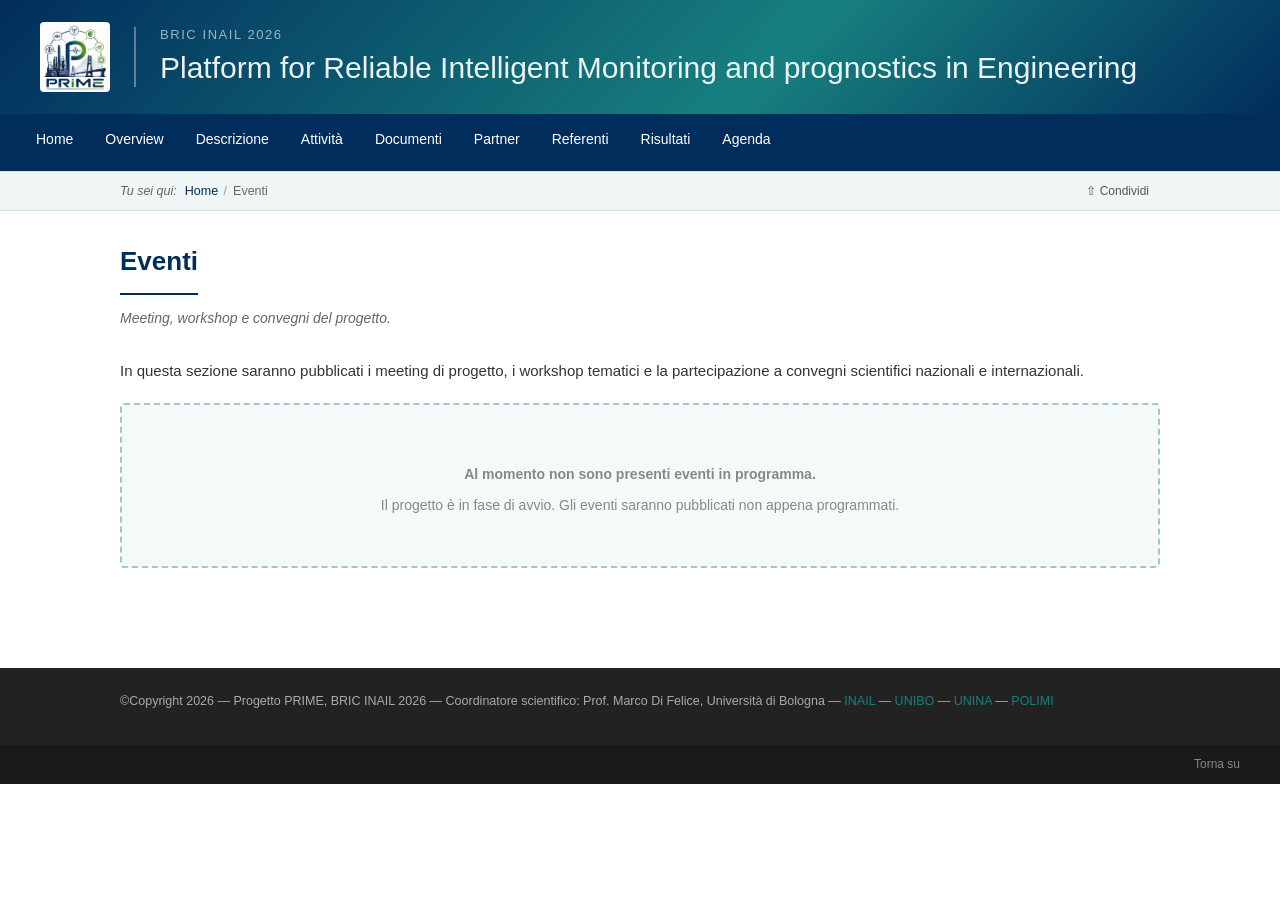
<file: eventi.html>
<!DOCTYPE html>
<html lang="it">
<head>
<meta charset="utf-8">
<meta name="viewport" content="initial-scale=1.0, user-scalable=yes, width=device-width, minimum-scale=1.0">
<title>Eventi — PRIME (BRIC INAIL 2026)</title>
<link rel="stylesheet" href="css/style.css">
</head>
<body>

<div id="u-header" class="header">
  <div id="u-hiddenKeys" class="hiddenKeys" role="navigation">
    <a href="#u-column-content" accesskey="c">vai al contenuto della pagina</a>
    <a href="#u-main-menu" accesskey="n">vai al menu di navigazione</a>
  </div>
  <div class="header-container" role="banner">
    <div class="graphic-header">
      <a class="prime-banner" href="index.html">
        <img class="prime-banner-logo" src="logo_images/logo_prime.jpg" alt="PRIME logo">
        <span class="prime-banner-divider"></span>
        <span class="prime-banner-text">
          <strong>BRIC INAIL 2026</strong>
          Platform for Reliable Intelligent Monitoring and prognostics in Engineering
        </span>
      </a>
    </div>  </div>
  <div class="menu-container">
    <div id="u-main-menu" role="navigation" aria-label="menù principale" class="main-menu">
      <a class="menu-button is-closed" href="" role="button"><span>&#9776;</span> <span>Menu</span></a>
      <ul class="main-menu" id="portal-globalnav">
        <li><a href="index.html">Home</a></li>
        <li><a href="overview.html">Overview</a></li>
        <li><a href="descrizione.html">Descrizione</a></li>
        <li><a href="attivita.html">Attività</a></li>
        <li>
          <a href="documenti/index.html">Documenti</a>
          <a class="menu-button is-closed" href="" aria-expanded="false" aria-haspopup="true">Apri sottomenù</a>
          <ul>
            <li><a href="documenti/journal-papers.html">Journal papers</a></li>
            <li><a href="documenti/conference-proceedings.html">Conference Proceedings</a></li>
            <li><a href="documenti/thesis.html">Thesis</a></li>
            <li><a href="documenti/meetings.html">Meetings</a></li>
          </ul>
        </li>
        <li><a href="partner.html">Partner</a></li>
        <li><a href="referenti.html">Referenti</a></li>
        <li><a href="risultati.html">Risultati</a></li>
        <li><a href="agenda.html">Agenda</a></li>
      </ul>
    </div>
  </div>
  <div class="toolbar" id="u-toolbar">
    <div class="row">
      <div class="breadcrumbs" role="navigation">
        <span id="breadcrumbs-you-are-here">Tu sei qui:</span>
        <span><a href="index.html">Home</a><span class="breadcrumbSeparator"> / </span></span>
        <span id="breadcrumbs-current">Eventi</span>
      </div>
      <div class="tool-bar" id="u-share">
        <a class="share" href="#popup-social" aria-expanded="false" role="button">&#8679; Condividi</a>
        <div class="social" id="popup-social">
          <ul>
            <li><a href="https://www.linkedin.com/shareArticle/?url=" target="_blank" rel="noopener">LinkedIn</a></li>
            <li><a href="mailto:?subject=PRIME%20BRIC%20INAIL%202026" target="_blank" rel="noopener">Invia ad un amico</a></li>
          </ul>
        </div>
      </div>
    </div>
  </div>
</div>

<div id="u-content-wrapper" class="content-wrapper" role="main">
  <div class="row">
    <div class="column large-15">
      <div class="column-content" id="u-column-content">
        <div class="animation-wrap">
          <div class="title-box-animation">
            <h1>Eventi</h1>
            <div class="occhiello"><p>Meeting, workshop e convegni del progetto.</p></div>
          </div>
        </div>
      </div>
    </div>
  </div>

  <div class="row">
    <div class="column large-16">

      <p>In questa sezione saranno pubblicati i meeting di progetto, i workshop tematici e la partecipazione a convegni scientifici nazionali e internazionali.</p>
      <div class="empty-placeholder">
        <p><strong>Al momento non sono presenti eventi in programma.</strong></p>
        <p>Il progetto è in fase di avvio. Gli eventi saranno pubblicati non appena programmati.</p>
      </div>

    </div>
  </div>
</div>

<div id="u-footer" class="footer">
  <div class="footer-wrap">
    <div class="copyright" role="contentinfo">
      <p>©Copyright 2026 — Progetto PRIME, BRIC INAIL 2026 — Coordinatore scientifico: Prof. Marco Di Felice, Università di Bologna —
      <a href="https://www.inail.it" target="_blank">INAIL</a> —
      <a href="https://www.unibo.it" target="_blank">UNIBO</a> —
      <a href="https://www.unina.it" target="_blank">UNINA</a> —
      <a href="https://www.polimi.it" target="_blank">POLIMI</a>
      </p>
    </div>
  </div>
</div>
<div class="torna-su"><a href="#">Torna su</a></div>

<script src="js/main.js"></script>
</body>
</html>
</file>
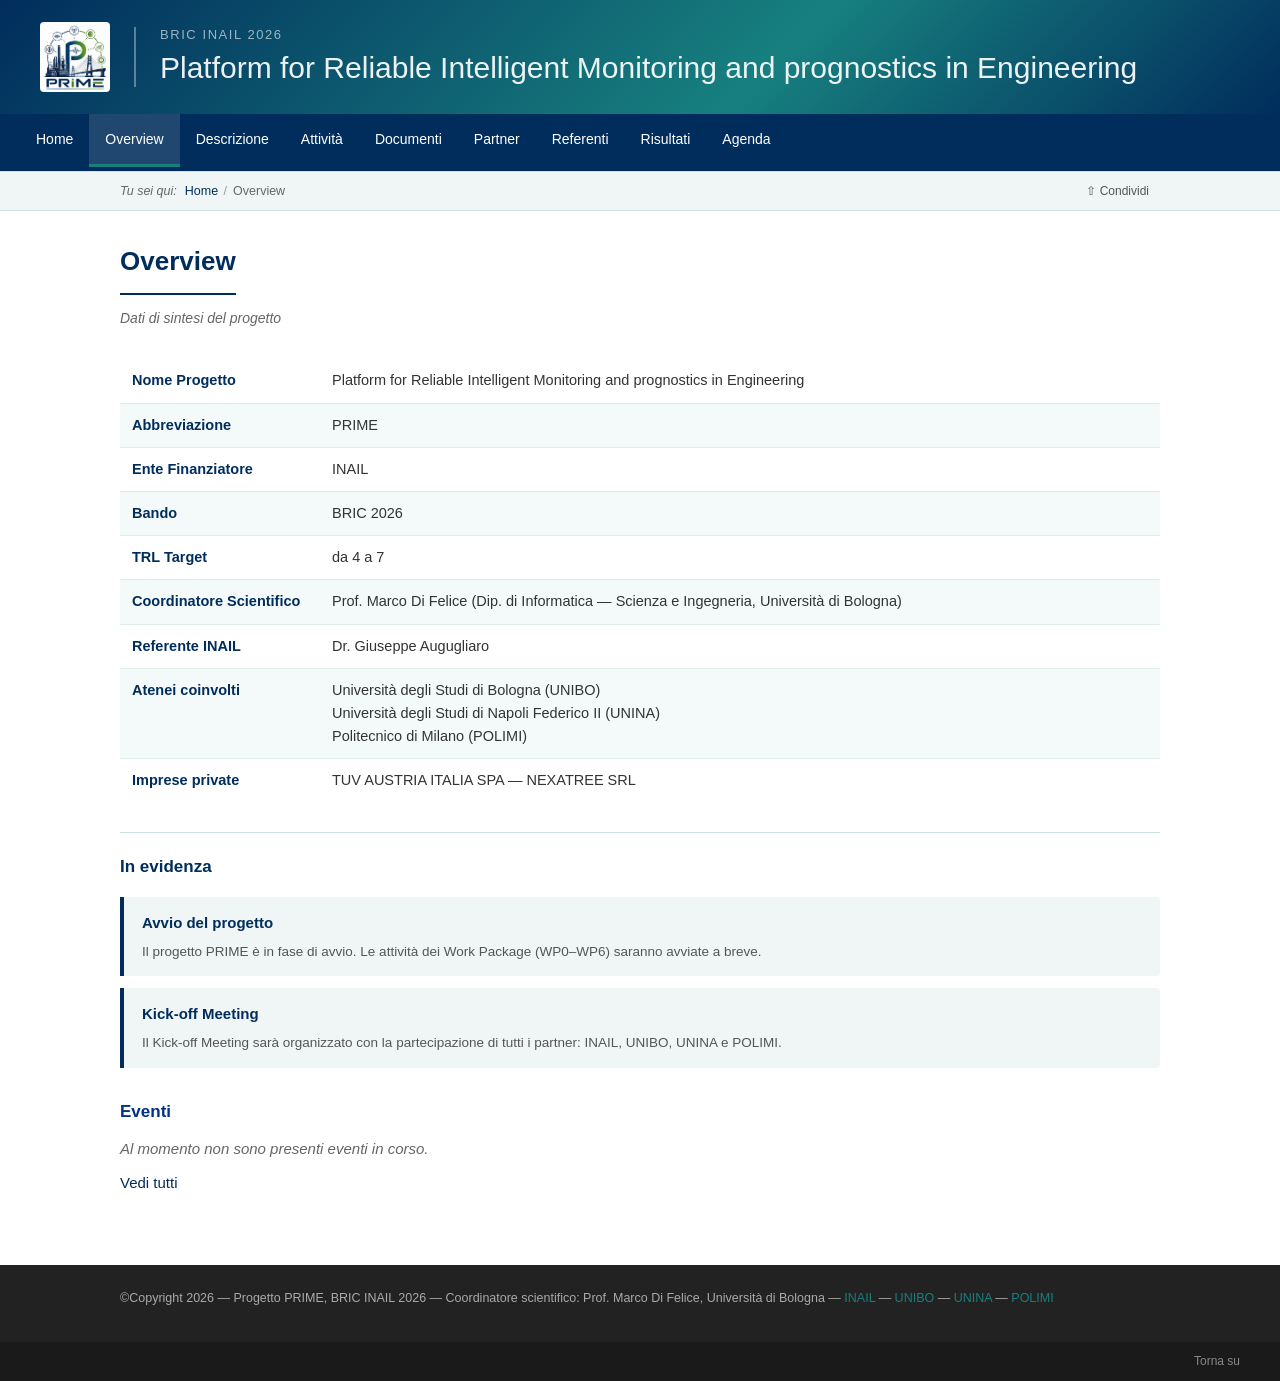
<file: overview.html>
<!DOCTYPE html>
<html lang="it">
<head>
<meta charset="utf-8">
<meta name="viewport" content="initial-scale=1.0, user-scalable=yes, width=device-width, minimum-scale=1.0">
<title>Overview — PRIME (BRIC INAIL 2026)</title>
<link rel="stylesheet" href="css/style.css">
</head>
<body>

<div id="u-header" class="header">
  <div id="u-hiddenKeys" class="hiddenKeys" role="navigation">
    <a href="#u-column-content" accesskey="c">vai al contenuto della pagina</a>
    <a href="#u-main-menu" accesskey="n">vai al menu di navigazione</a>
  </div>
  <div class="header-container" role="banner">
    <div class="graphic-header">
      <a class="prime-banner" href="index.html">
        <img class="prime-banner-logo" src="logo_images/logo_prime.jpg" alt="PRIME logo">
        <span class="prime-banner-divider"></span>
        <span class="prime-banner-text">
          <strong>BRIC INAIL 2026</strong>
          Platform for Reliable Intelligent Monitoring and prognostics in Engineering
        </span>
      </a>
    </div>  </div>
  <div class="menu-container">
    <div id="u-main-menu" role="navigation" aria-label="menù principale" class="main-menu">
      <a class="menu-button is-closed" href="" role="button"><span>&#9776;</span> <span>Menu</span></a>
      <ul class="main-menu" id="portal-globalnav">
        <li><a href="index.html">Home</a></li>
        <li class="selected"><a href="overview.html">Overview</a></li>
        <li><a href="descrizione.html">Descrizione</a></li>
        <li><a href="attivita.html">Attività</a></li>
        <li>
          <a href="documenti/index.html">Documenti</a>
          <a class="menu-button is-closed" href="" aria-expanded="false" aria-haspopup="true">Apri sottomenù</a>
          <ul>
            <li><a href="documenti/journal-papers.html">Journal papers</a></li>
            <li><a href="documenti/conference-proceedings.html">Conference Proceedings</a></li>
            <li><a href="documenti/thesis.html">Thesis</a></li>
            <li><a href="documenti/meetings.html">Meetings</a></li>
          </ul>
        </li>
        <li><a href="partner.html">Partner</a></li>
        <li><a href="referenti.html">Referenti</a></li>
        <li><a href="risultati.html">Risultati</a></li>
        <li><a href="agenda.html">Agenda</a></li>
      </ul>
    </div>
  </div>
  <div class="toolbar" id="u-toolbar">
    <div class="row">
      <div class="breadcrumbs" id="u-breacrumbs" role="navigation" aria-label="percorso di navigazione">
        <span id="breadcrumbs-you-are-here">Tu sei qui:</span>
        <span id="breadcrumbs-home"><a href="index.html">Home</a><span class="breadcrumbSeparator"> / </span></span>
        <span id="breadcrumbs-current">Overview</span>
      </div>
      <div class="tool-bar" id="u-share">
        <a class="share" href="#popup-social" aria-expanded="false" role="button">&#8679; Condividi</a>
        <div class="social" id="popup-social">
          <ul>
            <li><a href="https://www.linkedin.com/shareArticle/?url=" target="_blank" rel="noopener">LinkedIn</a></li>
            <li><a href="mailto:?subject=PRIME%20BRIC%20INAIL%202026&body=Overview" target="_blank" rel="noopener">Invia ad un amico</a></li>
          </ul>
        </div>
      </div>
    </div>
  </div>
</div>

<div id="u-content-wrapper" class="content-wrapper" role="main">
  <div class="row">
    <div class="column large-15">
      <div class="column-content" id="u-column-content">
        <div class="animation-wrap">
          <div class="title-box-animation">
            <h1>Overview</h1>
            <div class="occhiello"><p>Dati di sintesi del progetto</p></div>
          </div>
        </div>
      </div>
    </div>
  </div>

  <div class="row">
    <div class="column large-16">

      <table class="data-table">
        <tr>
          <td><strong>Nome Progetto</strong></td>
          <td>Platform for Reliable Intelligent Monitoring and prognostics in Engineering</td>
        </tr>
        <tr>
          <td><strong>Abbreviazione</strong></td>
          <td>PRIME</td>
        </tr>
        <tr>
          <td><strong>Ente Finanziatore</strong></td>
          <td>INAIL</td>
        </tr>
        <tr>
          <td><strong>Bando</strong></td>
          <td>BRIC 2026</td>
        </tr>
        <tr>
          <td><strong>TRL Target</strong></td>
          <td>da 4 a 7</td>
        </tr>
        <tr>
          <td><strong>Coordinatore Scientifico</strong></td>
          <td>Prof. Marco Di Felice (Dip. di Informatica — Scienza e Ingegneria, Università di Bologna)</td>
        </tr>
        <tr>
          <td><strong>Referente INAIL</strong></td>
          <td>Dr. Giuseppe Augugliaro</td>
        </tr>
        <tr>
          <td><strong>Atenei coinvolti</strong></td>
          <td>
            Università degli Studi di Bologna (UNIBO)<br>
            Università degli Studi di Napoli Federico II (UNINA)<br>
            Politecnico di Milano (POLIMI)
          </td>
        </tr>
        <tr>
          <td><strong>Imprese private</strong></td>
          <td>TUV AUSTRIA ITALIA SPA — NEXATREE SRL</td>
        </tr>
      </table>

      <div class="in-evidenza">
        <h2>In evidenza</h2>
        <div class="in-evidenza-item">
          <h3>Avvio del progetto</h3>
          <p>Il progetto PRIME è in fase di avvio. Le attività dei Work Package (WP0–WP6) saranno avviate a breve.</p>
        </div>
        <div class="in-evidenza-item">
          <h3>Kick-off Meeting</h3>
          <p>Il Kick-off Meeting sarà organizzato con la partecipazione di tutti i partner: INAIL, UNIBO, UNINA e POLIMI.</p>
        </div>
      </div>

      <div style="margin-top: 30px;">
        <h2 style="font-size:17px; color:#003087; margin-bottom:12px;">Eventi</h2>
        <p style="color:#666; font-style:italic;">Al momento non sono presenti eventi in corso.</p>
        <p><a href="agenda.html">Vedi tutti</a></p>
      </div>

    </div>
  </div>
</div>

<div id="u-footer" class="footer">
  <div class="footer-wrap">
    <div class="copyright" role="contentinfo">
      <p>©Copyright 2026 — Progetto PRIME, BRIC INAIL 2026 — Coordinatore scientifico: Prof. Marco Di Felice, Università di Bologna —
      <a href="https://www.inail.it" target="_blank">INAIL</a> —
      <a href="https://www.unibo.it" target="_blank">UNIBO</a> —
      <a href="https://www.unina.it" target="_blank">UNINA</a> —
      <a href="https://www.polimi.it" target="_blank">POLIMI</a>
      </p>
    </div>
  </div>
</div>
<div class="torna-su"><a href="#">Torna su</a></div>

<script src="js/main.js"></script>
</body>
</html>
</file>
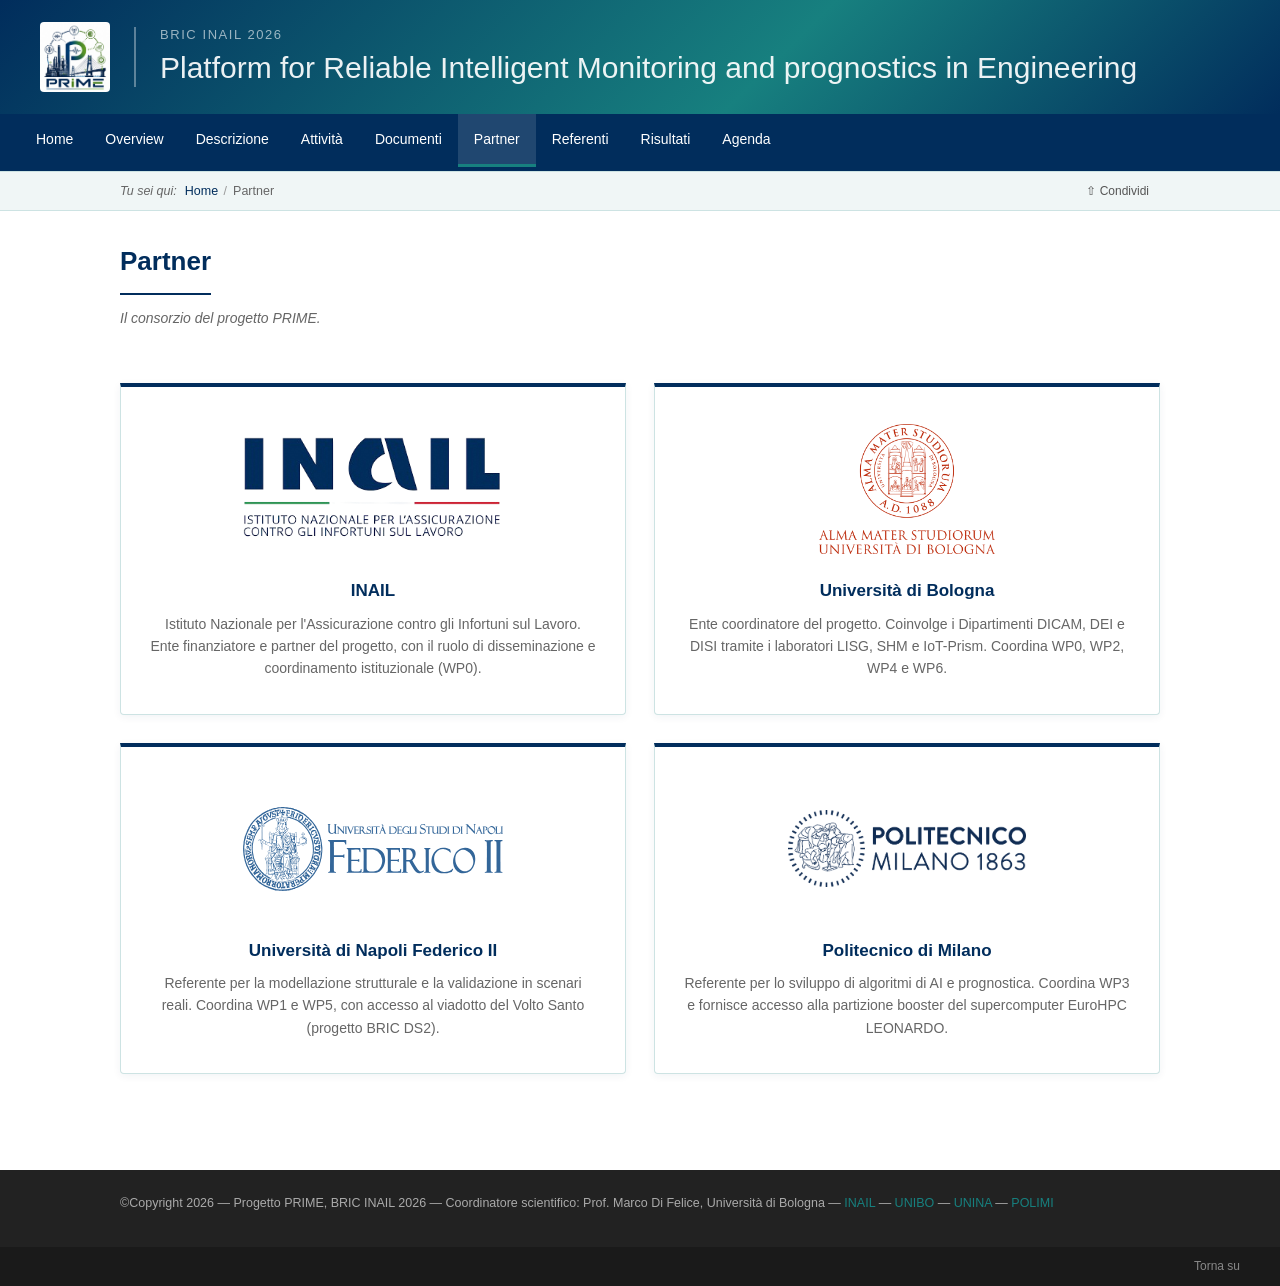
<file: partner.html>
<!DOCTYPE html>
<html lang="it">
<head>
<meta charset="utf-8">
<meta name="viewport" content="initial-scale=1.0, user-scalable=yes, width=device-width, minimum-scale=1.0">
<title>Partner — PRIME (BRIC INAIL 2026)</title>
<link rel="stylesheet" href="css/style.css">
</head>
<body>

<div id="u-header" class="header">
  <div id="u-hiddenKeys" class="hiddenKeys" role="navigation">
    <a href="#u-column-content" accesskey="c">vai al contenuto della pagina</a>
    <a href="#u-main-menu" accesskey="n">vai al menu di navigazione</a>
  </div>
  <div class="header-container" role="banner">
    <div class="graphic-header">
      <a class="prime-banner" href="index.html">
        <img class="prime-banner-logo" src="logo_images/logo_prime.jpg" alt="PRIME logo">
        <span class="prime-banner-divider"></span>
        <span class="prime-banner-text">
          <strong>BRIC INAIL 2026</strong>
          Platform for Reliable Intelligent Monitoring and prognostics in Engineering
        </span>
      </a>
    </div>  </div>
  <div class="menu-container">
    <div id="u-main-menu" role="navigation" aria-label="menù principale" class="main-menu">
      <a class="menu-button is-closed" href="" role="button"><span>&#9776;</span> <span>Menu</span></a>
      <ul class="main-menu" id="portal-globalnav">
        <li><a href="index.html">Home</a></li>
        <li><a href="overview.html">Overview</a></li>
        <li><a href="descrizione.html">Descrizione</a></li>
        <li><a href="attivita.html">Attività</a></li>
        <li>
          <a href="documenti/index.html">Documenti</a>
          <a class="menu-button is-closed" href="" aria-expanded="false" aria-haspopup="true">Apri sottomenù</a>
          <ul>
            <li><a href="documenti/journal-papers.html">Journal papers</a></li>
            <li><a href="documenti/conference-proceedings.html">Conference Proceedings</a></li>
            <li><a href="documenti/thesis.html">Thesis</a></li>
            <li><a href="documenti/meetings.html">Meetings</a></li>
          </ul>
        </li>
        <li class="selected"><a href="partner.html">Partner</a></li>
        <li><a href="referenti.html">Referenti</a></li>
        <li><a href="risultati.html">Risultati</a></li>
        <li><a href="agenda.html">Agenda</a></li>
      </ul>
    </div>
  </div>
  <div class="toolbar" id="u-toolbar">
    <div class="row">
      <div class="breadcrumbs" role="navigation">
        <span id="breadcrumbs-you-are-here">Tu sei qui:</span>
        <span><a href="index.html">Home</a><span class="breadcrumbSeparator"> / </span></span>
        <span id="breadcrumbs-current">Partner</span>
      </div>
      <div class="tool-bar" id="u-share">
        <a class="share" href="#popup-social" aria-expanded="false" role="button">&#8679; Condividi</a>
        <div class="social" id="popup-social">
          <ul>
            <li><a href="https://www.linkedin.com/shareArticle/?url=" target="_blank" rel="noopener">LinkedIn</a></li>
            <li><a href="mailto:?subject=PRIME%20BRIC%20INAIL%202026" target="_blank" rel="noopener">Invia ad un amico</a></li>
          </ul>
        </div>
      </div>
    </div>
  </div>
</div>

<div id="u-content-wrapper" class="content-wrapper" role="main">
  <div class="row">
    <div class="column large-15">
      <div class="column-content" id="u-column-content">
        <div class="animation-wrap">
          <div class="title-box-animation">
            <h1>Partner</h1>
            <div class="occhiello"><p>Il consorzio del progetto PRIME.</p></div>
          </div>
        </div>
      </div>
    </div>
  </div>

  <div class="row">
    <div class="column large-16">

      <div class="partner-grid">

        <div class="partner-box">
          <div class="logo-wrap">
            <a href="https://www.inail.it" target="_blank" title="INAIL">
              <img src="logo_images/inail-removebg-preview.png" alt="INAIL">
            </a>
          </div>
          <h3>INAIL</h3>
          <p>Istituto Nazionale per l'Assicurazione contro gli Infortuni sul Lavoro. Ente finanziatore e partner del progetto, con il ruolo di disseminazione e coordinamento istituzionale (WP0).</p>
        </div>

        <div class="partner-box">
          <div class="logo-wrap">
            <a href="https://www.unibo.it" target="_blank" title="Università di Bologna">
              <img src="logo_images/unibo_logo.png" alt="Università degli studi di Bologna">
            </a>
          </div>
          <h3>Università di Bologna</h3>
          <p>Ente coordinatore del progetto. Coinvolge i Dipartimenti DICAM, DEI e DISI tramite i laboratori LISG, SHM e IoT-Prism. Coordina WP0, WP2, WP4 e WP6.</p>
        </div>

        <div class="partner-box">
          <div class="logo-wrap">
            <a href="https://www.unina.it" target="_blank" title="Università di Napoli Federico II">
              <img src="logo_images/Federico_II_University_Logo.svg" alt="Università degli studi di Napoli Federico II">
            </a>
          </div>
          <h3>Università di Napoli Federico II</h3>
          <p>Referente per la modellazione strutturale e la validazione in scenari reali. Coordina WP1 e WP5, con accesso al viadotto del Volto Santo (progetto BRIC DS2).</p>
        </div>

        <div class="partner-box">
          <div class="logo-wrap">
            <a href="https://www.polimi.it" target="_blank" title="Politecnico di Milano">
              <img src="logo_images/polimi_nobg.png.webp" alt="Politecnico di Milano">
            </a>
          </div>
          <h3>Politecnico di Milano</h3>
          <p>Referente per lo sviluppo di algoritmi di AI e prognostica. Coordina WP3 e fornisce accesso alla partizione booster del supercomputer EuroHPC LEONARDO.</p>
        </div>

      </div>

    </div>
  </div>
</div>

<div id="u-footer" class="footer">
  <div class="footer-wrap">
    <div class="copyright" role="contentinfo">
      <p>©Copyright 2026 — Progetto PRIME, BRIC INAIL 2026 — Coordinatore scientifico: Prof. Marco Di Felice, Università di Bologna —
      <a href="https://www.inail.it" target="_blank">INAIL</a> —
      <a href="https://www.unibo.it" target="_blank">UNIBO</a> —
      <a href="https://www.unina.it" target="_blank">UNINA</a> —
      <a href="https://www.polimi.it" target="_blank">POLIMI</a>
      </p>
    </div>
  </div>
</div>
<div class="torna-su"><a href="#">Torna su</a></div>

<script src="js/main.js"></script>
</body>
</html>
</file>
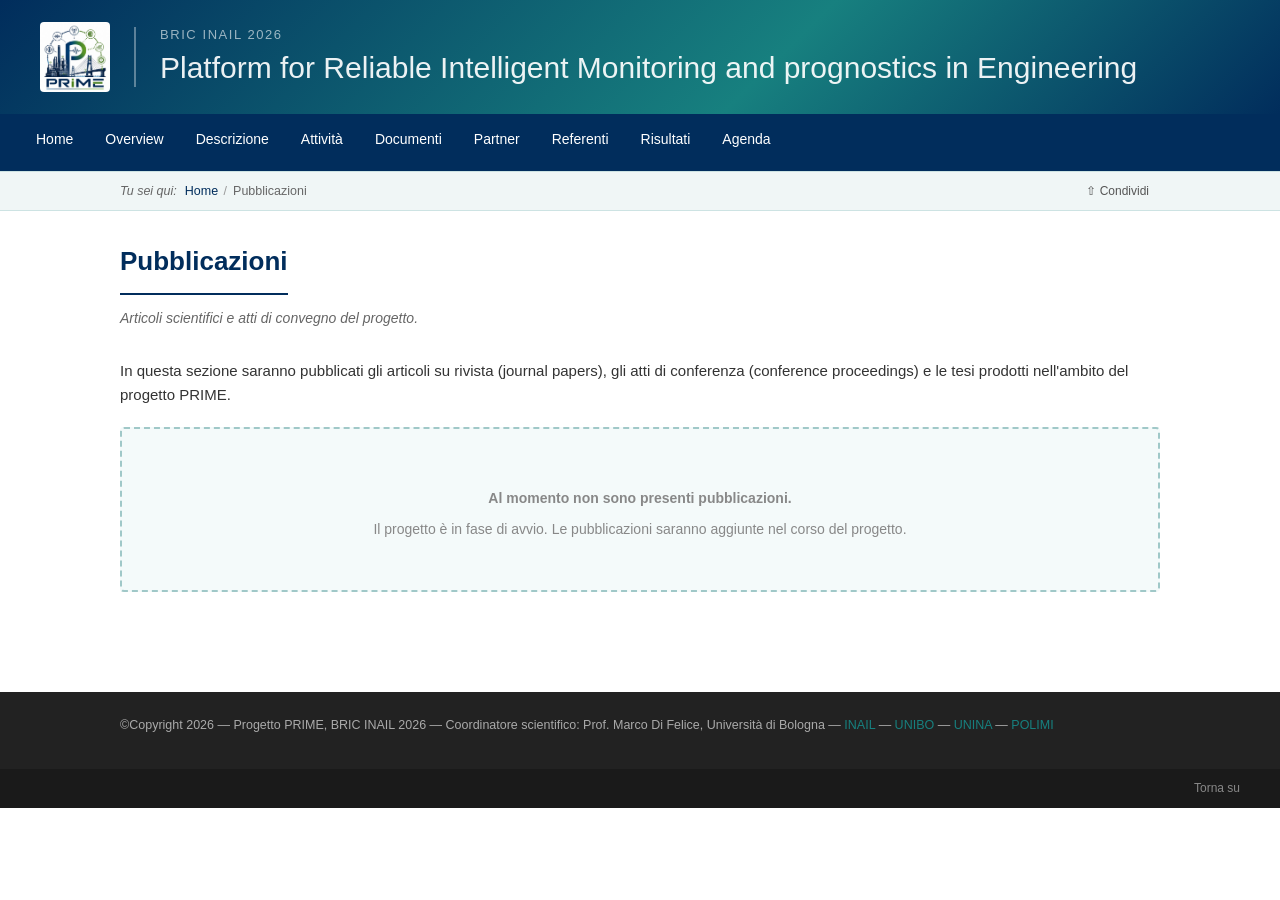
<file: pubblicazioni.html>
<!DOCTYPE html>
<html lang="it">
<head>
<meta charset="utf-8">
<meta name="viewport" content="initial-scale=1.0, user-scalable=yes, width=device-width, minimum-scale=1.0">
<title>Pubblicazioni — PRIME (BRIC INAIL 2026)</title>
<link rel="stylesheet" href="css/style.css">
</head>
<body>

<div id="u-header" class="header">
  <div id="u-hiddenKeys" class="hiddenKeys" role="navigation">
    <a href="#u-column-content" accesskey="c">vai al contenuto della pagina</a>
    <a href="#u-main-menu" accesskey="n">vai al menu di navigazione</a>
  </div>
  <div class="header-container" role="banner">
    <div class="graphic-header">
      <a class="prime-banner" href="index.html">
        <img class="prime-banner-logo" src="logo_images/logo_prime.jpg" alt="PRIME logo">
        <span class="prime-banner-divider"></span>
        <span class="prime-banner-text">
          <strong>BRIC INAIL 2026</strong>
          Platform for Reliable Intelligent Monitoring and prognostics in Engineering
        </span>
      </a>
    </div>  </div>
  <div class="menu-container">
    <div id="u-main-menu" role="navigation" aria-label="menù principale" class="main-menu">
      <a class="menu-button is-closed" href="" role="button"><span>&#9776;</span> <span>Menu</span></a>
      <ul class="main-menu" id="portal-globalnav">
        <li><a href="index.html">Home</a></li>
        <li><a href="overview.html">Overview</a></li>
        <li><a href="descrizione.html">Descrizione</a></li>
        <li><a href="attivita.html">Attività</a></li>
        <li>
          <a href="documenti/index.html">Documenti</a>
          <a class="menu-button is-closed" href="" aria-expanded="false" aria-haspopup="true">Apri sottomenù</a>
          <ul>
            <li><a href="documenti/journal-papers.html">Journal papers</a></li>
            <li><a href="documenti/conference-proceedings.html">Conference Proceedings</a></li>
            <li><a href="documenti/thesis.html">Thesis</a></li>
            <li><a href="documenti/meetings.html">Meetings</a></li>
          </ul>
        </li>
        <li><a href="partner.html">Partner</a></li>
        <li><a href="referenti.html">Referenti</a></li>
        <li><a href="risultati.html">Risultati</a></li>
        <li><a href="agenda.html">Agenda</a></li>
      </ul>
    </div>
  </div>
  <div class="toolbar" id="u-toolbar">
    <div class="row">
      <div class="breadcrumbs" role="navigation">
        <span id="breadcrumbs-you-are-here">Tu sei qui:</span>
        <span><a href="index.html">Home</a><span class="breadcrumbSeparator"> / </span></span>
        <span id="breadcrumbs-current">Pubblicazioni</span>
      </div>
      <div class="tool-bar" id="u-share">
        <a class="share" href="#popup-social" aria-expanded="false" role="button">&#8679; Condividi</a>
        <div class="social" id="popup-social">
          <ul>
            <li><a href="https://www.linkedin.com/shareArticle/?url=" target="_blank" rel="noopener">LinkedIn</a></li>
            <li><a href="mailto:?subject=PRIME%20BRIC%20INAIL%202026" target="_blank" rel="noopener">Invia ad un amico</a></li>
          </ul>
        </div>
      </div>
    </div>
  </div>
</div>

<div id="u-content-wrapper" class="content-wrapper" role="main">
  <div class="row">
    <div class="column large-15">
      <div class="column-content" id="u-column-content">
        <div class="animation-wrap">
          <div class="title-box-animation">
            <h1>Pubblicazioni</h1>
            <div class="occhiello"><p>Articoli scientifici e atti di convegno del progetto.</p></div>
          </div>
        </div>
      </div>
    </div>
  </div>

  <div class="row">
    <div class="column large-16">

      <p>In questa sezione saranno pubblicati gli articoli su rivista (journal papers), gli atti di conferenza (conference proceedings) e le tesi prodotti nell'ambito del progetto PRIME.</p>
      <div class="empty-placeholder">
        <p><strong>Al momento non sono presenti pubblicazioni.</strong></p>
        <p>Il progetto è in fase di avvio. Le pubblicazioni saranno aggiunte nel corso del progetto.</p>
      </div>

    </div>
  </div>
</div>

<div id="u-footer" class="footer">
  <div class="footer-wrap">
    <div class="copyright" role="contentinfo">
      <p>©Copyright 2026 — Progetto PRIME, BRIC INAIL 2026 — Coordinatore scientifico: Prof. Marco Di Felice, Università di Bologna —
      <a href="https://www.inail.it" target="_blank">INAIL</a> —
      <a href="https://www.unibo.it" target="_blank">UNIBO</a> —
      <a href="https://www.unina.it" target="_blank">UNINA</a> —
      <a href="https://www.polimi.it" target="_blank">POLIMI</a>
      </p>
    </div>
  </div>
</div>
<div class="torna-su"><a href="#">Torna su</a></div>

<script src="js/main.js"></script>
</body>
</html>
</file>
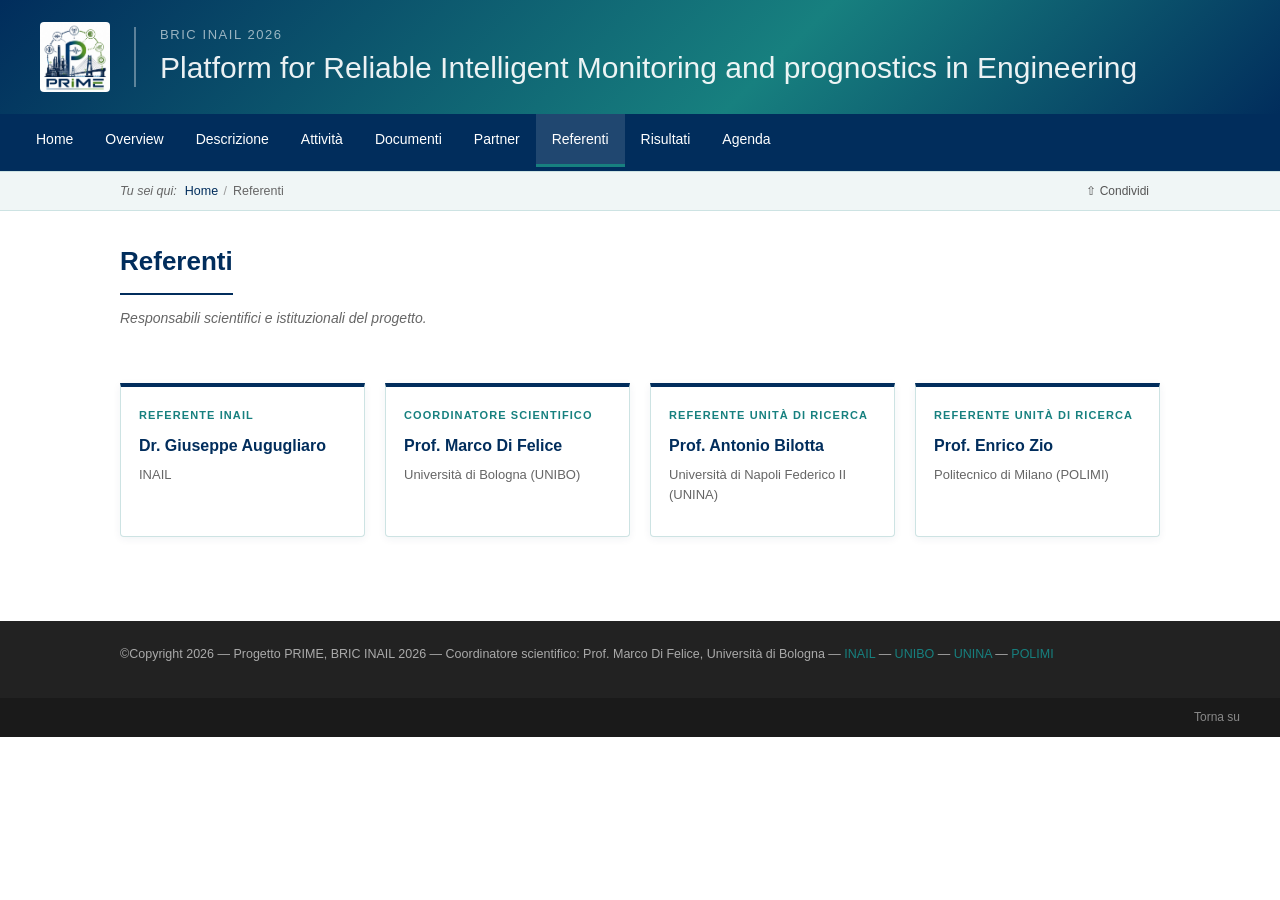
<file: referenti.html>
<!DOCTYPE html>
<html lang="it">
<head>
<meta charset="utf-8">
<meta name="viewport" content="initial-scale=1.0, user-scalable=yes, width=device-width, minimum-scale=1.0">
<title>Referenti — PRIME (BRIC INAIL 2026)</title>
<link rel="stylesheet" href="css/style.css">
</head>
<body>

<div id="u-header" class="header">
  <div id="u-hiddenKeys" class="hiddenKeys" role="navigation">
    <a href="#u-column-content" accesskey="c">vai al contenuto della pagina</a>
    <a href="#u-main-menu" accesskey="n">vai al menu di navigazione</a>
  </div>
  <div class="header-container" role="banner">
    <div class="graphic-header">
      <a class="prime-banner" href="index.html">
        <img class="prime-banner-logo" src="logo_images/logo_prime.jpg" alt="PRIME logo">
        <span class="prime-banner-divider"></span>
        <span class="prime-banner-text">
          <strong>BRIC INAIL 2026</strong>
          Platform for Reliable Intelligent Monitoring and prognostics in Engineering
        </span>
      </a>
    </div>  </div>
  <div class="menu-container">
    <div id="u-main-menu" role="navigation" aria-label="menù principale" class="main-menu">
      <a class="menu-button is-closed" href="" role="button"><span>&#9776;</span> <span>Menu</span></a>
      <ul class="main-menu" id="portal-globalnav">
        <li><a href="index.html">Home</a></li>
        <li><a href="overview.html">Overview</a></li>
        <li><a href="descrizione.html">Descrizione</a></li>
        <li><a href="attivita.html">Attività</a></li>
        <li>
          <a href="documenti/index.html">Documenti</a>
          <a class="menu-button is-closed" href="" aria-expanded="false" aria-haspopup="true">Apri sottomenù</a>
          <ul>
            <li><a href="documenti/journal-papers.html">Journal papers</a></li>
            <li><a href="documenti/conference-proceedings.html">Conference Proceedings</a></li>
            <li><a href="documenti/thesis.html">Thesis</a></li>
            <li><a href="documenti/meetings.html">Meetings</a></li>
          </ul>
        </li>
        <li><a href="partner.html">Partner</a></li>
        <li class="selected"><a href="referenti.html">Referenti</a></li>
        <li><a href="risultati.html">Risultati</a></li>
        <li><a href="agenda.html">Agenda</a></li>
      </ul>
    </div>
  </div>
  <div class="toolbar" id="u-toolbar">
    <div class="row">
      <div class="breadcrumbs" role="navigation">
        <span id="breadcrumbs-you-are-here">Tu sei qui:</span>
        <span><a href="index.html">Home</a><span class="breadcrumbSeparator"> / </span></span>
        <span id="breadcrumbs-current">Referenti</span>
      </div>
      <div class="tool-bar" id="u-share">
        <a class="share" href="#popup-social" aria-expanded="false" role="button">&#8679; Condividi</a>
        <div class="social" id="popup-social">
          <ul>
            <li><a href="https://www.linkedin.com/shareArticle/?url=" target="_blank" rel="noopener">LinkedIn</a></li>
            <li><a href="mailto:?subject=PRIME%20BRIC%20INAIL%202026" target="_blank" rel="noopener">Invia ad un amico</a></li>
          </ul>
        </div>
      </div>
    </div>
  </div>
</div>

<div id="u-content-wrapper" class="content-wrapper" role="main">
  <div class="row">
    <div class="column large-15">
      <div class="column-content" id="u-column-content">
        <div class="animation-wrap">
          <div class="title-box-animation">
            <h1>Referenti</h1>
            <div class="occhiello"><p>Responsabili scientifici e istituzionali del progetto.</p></div>
          </div>
        </div>
      </div>
    </div>
  </div>

  <div class="row">
    <div class="column large-16">

      <div class="referenti-grid">

        <div class="referente-box">
          <div class="role">Referente INAIL</div>
          <h3>Dr. Giuseppe Augugliaro</h3>
          <p class="affiliation">INAIL</p>
        </div>

        <div class="referente-box">
          <div class="role">Coordinatore Scientifico</div>
          <h3>Prof. Marco Di Felice</h3>
          <p class="affiliation">Università di Bologna (UNIBO)</p>
        </div>

        <div class="referente-box">
          <div class="role">Referente Unità di Ricerca</div>
          <h3>Prof. Antonio Bilotta</h3>
          <p class="affiliation">Università di Napoli Federico II (UNINA)</p>
        </div>

        <div class="referente-box">
          <div class="role">Referente Unità di Ricerca</div>
          <h3>Prof. Enrico Zio</h3>
          <p class="affiliation">Politecnico di Milano (POLIMI)</p>
        </div>

      </div>

    </div>
  </div>
</div>

<div id="u-footer" class="footer">
  <div class="footer-wrap">
    <div class="copyright" role="contentinfo">
      <p>©Copyright 2026 — Progetto PRIME, BRIC INAIL 2026 — Coordinatore scientifico: Prof. Marco Di Felice, Università di Bologna —
      <a href="https://www.inail.it" target="_blank">INAIL</a> —
      <a href="https://www.unibo.it" target="_blank">UNIBO</a> —
      <a href="https://www.unina.it" target="_blank">UNINA</a> —
      <a href="https://www.polimi.it" target="_blank">POLIMI</a>
      </p>
    </div>
  </div>
</div>
<div class="torna-su"><a href="#">Torna su</a></div>

<script src="js/main.js"></script>
</body>
</html>
</file>
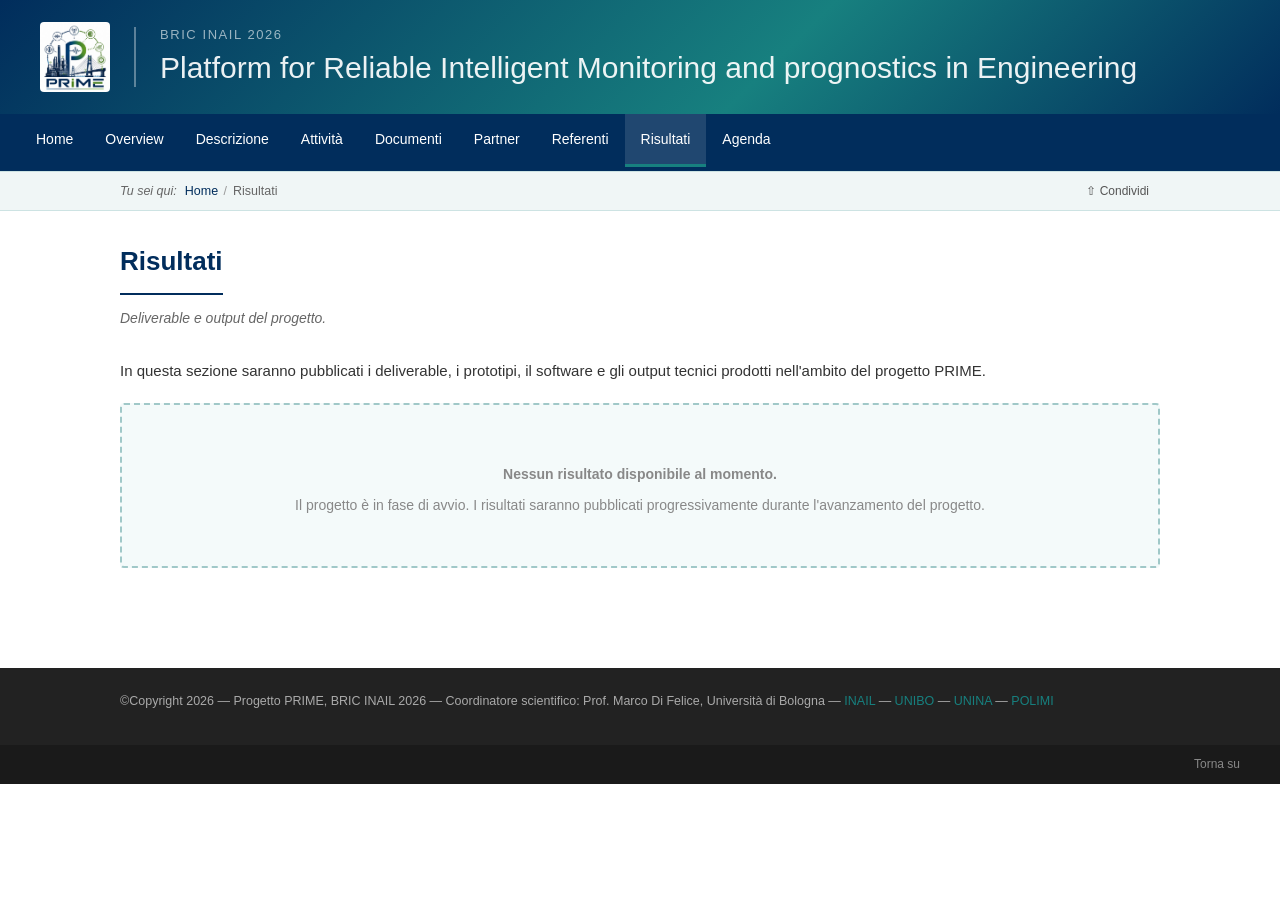
<file: risultati.html>
<!DOCTYPE html>
<html lang="it">
<head>
<meta charset="utf-8">
<meta name="viewport" content="initial-scale=1.0, user-scalable=yes, width=device-width, minimum-scale=1.0">
<title>Risultati — PRIME (BRIC INAIL 2026)</title>
<link rel="stylesheet" href="css/style.css">
</head>
<body>

<div id="u-header" class="header">
  <div id="u-hiddenKeys" class="hiddenKeys" role="navigation">
    <a href="#u-column-content" accesskey="c">vai al contenuto della pagina</a>
    <a href="#u-main-menu" accesskey="n">vai al menu di navigazione</a>
  </div>
  <div class="header-container" role="banner">
    <div class="graphic-header">
      <a class="prime-banner" href="index.html">
        <img class="prime-banner-logo" src="logo_images/logo_prime.jpg" alt="PRIME logo">
        <span class="prime-banner-divider"></span>
        <span class="prime-banner-text">
          <strong>BRIC INAIL 2026</strong>
          Platform for Reliable Intelligent Monitoring and prognostics in Engineering
        </span>
      </a>
    </div>  </div>
  <div class="menu-container">
    <div id="u-main-menu" role="navigation" aria-label="menù principale" class="main-menu">
      <a class="menu-button is-closed" href="" role="button"><span>&#9776;</span> <span>Menu</span></a>
      <ul class="main-menu" id="portal-globalnav">
        <li><a href="index.html">Home</a></li>
        <li><a href="overview.html">Overview</a></li>
        <li><a href="descrizione.html">Descrizione</a></li>
        <li><a href="attivita.html">Attività</a></li>
        <li>
          <a href="documenti/index.html">Documenti</a>
          <a class="menu-button is-closed" href="" aria-expanded="false" aria-haspopup="true">Apri sottomenù</a>
          <ul>
            <li><a href="documenti/journal-papers.html">Journal papers</a></li>
            <li><a href="documenti/conference-proceedings.html">Conference Proceedings</a></li>
            <li><a href="documenti/thesis.html">Thesis</a></li>
            <li><a href="documenti/meetings.html">Meetings</a></li>
          </ul>
        </li>
        <li><a href="partner.html">Partner</a></li>
        <li><a href="referenti.html">Referenti</a></li>
        <li class="selected"><a href="risultati.html">Risultati</a></li>
        <li><a href="agenda.html">Agenda</a></li>
      </ul>
    </div>
  </div>
  <div class="toolbar" id="u-toolbar">
    <div class="row">
      <div class="breadcrumbs" role="navigation">
        <span id="breadcrumbs-you-are-here">Tu sei qui:</span>
        <span><a href="index.html">Home</a><span class="breadcrumbSeparator"> / </span></span>
        <span id="breadcrumbs-current">Risultati</span>
      </div>
      <div class="tool-bar" id="u-share">
        <a class="share" href="#popup-social" aria-expanded="false" role="button">&#8679; Condividi</a>
        <div class="social" id="popup-social">
          <ul>
            <li><a href="https://www.linkedin.com/shareArticle/?url=" target="_blank" rel="noopener">LinkedIn</a></li>
            <li><a href="mailto:?subject=PRIME%20BRIC%20INAIL%202026" target="_blank" rel="noopener">Invia ad un amico</a></li>
          </ul>
        </div>
      </div>
    </div>
  </div>
</div>

<div id="u-content-wrapper" class="content-wrapper" role="main">
  <div class="row">
    <div class="column large-15">
      <div class="column-content" id="u-column-content">
        <div class="animation-wrap">
          <div class="title-box-animation">
            <h1>Risultati</h1>
            <div class="occhiello"><p>Deliverable e output del progetto.</p></div>
          </div>
        </div>
      </div>
    </div>
  </div>

  <div class="row">
    <div class="column large-16">

      <p>In questa sezione saranno pubblicati i deliverable, i prototipi, il software e gli output tecnici prodotti nell'ambito del progetto PRIME.</p>
      <div class="empty-placeholder">
        <p><strong>Nessun risultato disponibile al momento.</strong></p>
        <p>Il progetto è in fase di avvio. I risultati saranno pubblicati progressivamente durante l'avanzamento del progetto.</p>
      </div>

    </div>
  </div>
</div>

<div id="u-footer" class="footer">
  <div class="footer-wrap">
    <div class="copyright" role="contentinfo">
      <p>©Copyright 2026 — Progetto PRIME, BRIC INAIL 2026 — Coordinatore scientifico: Prof. Marco Di Felice, Università di Bologna —
      <a href="https://www.inail.it" target="_blank">INAIL</a> —
      <a href="https://www.unibo.it" target="_blank">UNIBO</a> —
      <a href="https://www.unina.it" target="_blank">UNINA</a> —
      <a href="https://www.polimi.it" target="_blank">POLIMI</a>
      </p>
    </div>
  </div>
</div>
<div class="torna-su"><a href="#">Torna su</a></div>

<script src="js/main.js"></script>
</body>
</html>
</file>
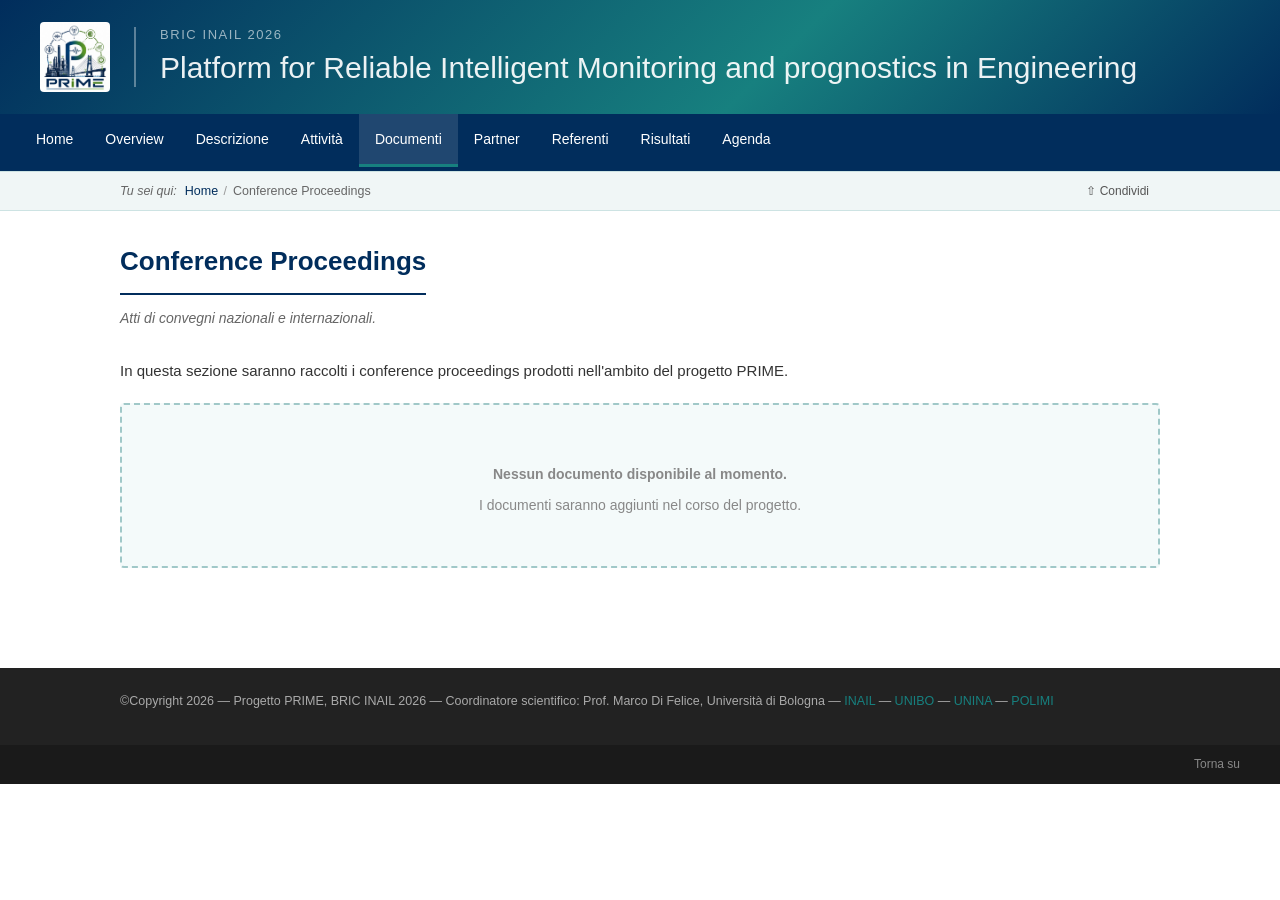
<file: documenti/conference-proceedings.html>
<!DOCTYPE html>
<html lang="it">
<head>
<meta charset="utf-8">
<meta name="viewport" content="initial-scale=1.0, user-scalable=yes, width=device-width, minimum-scale=1.0">
<title>Conference Proceedings — PRIME (BRIC INAIL 2026)</title>
<link rel="stylesheet" href="../css/style.css">
</head>
<body>

<div id="u-header" class="header">
  <div id="u-hiddenKeys" class="hiddenKeys" role="navigation">
    <a href="#u-column-content" accesskey="c">vai al contenuto della pagina</a>
    <a href="#u-main-menu" accesskey="n">vai al menu di navigazione</a>
  </div>
  <div class="header-container" role="banner">
    <div class="graphic-header">
      <a class="prime-banner" href="../index.html">
        <img class="prime-banner-logo" src="../logo_images/logo_prime.jpg" alt="PRIME logo">
        <span class="prime-banner-divider"></span>
        <span class="prime-banner-text">
          <strong>BRIC INAIL 2026</strong>
          Platform for Reliable Intelligent Monitoring and prognostics in Engineering
        </span>
      </a>
    </div>  </div>
  <div class="menu-container">
    <div id="u-main-menu" role="navigation" aria-label="menù principale" class="main-menu">
      <a class="menu-button is-closed" href="" role="button"><span>&#9776;</span> <span>Menu</span></a>
      <ul class="main-menu" id="portal-globalnav">
        <li><a href="../index.html">Home</a></li>
        <li><a href="../overview.html">Overview</a></li>
        <li><a href="../descrizione.html">Descrizione</a></li>
        <li><a href="../attivita.html">Attività</a></li>
        <li class="selected">
          <a href="index.html">Documenti</a>
          <a class="menu-button is-closed" href="" aria-expanded="false" aria-haspopup="true">Apri sottomenù</a>
          <ul>
            <li><a href="journal-papers.html">Journal papers</a></li>
            <li><a href="conference-proceedings.html">Conference Proceedings</a></li>
            <li><a href="thesis.html">Thesis</a></li>
            <li><a href="meetings.html">Meetings</a></li>
          </ul>
        </li>
        <li><a href="../partner.html">Partner</a></li>
        <li><a href="../referenti.html">Referenti</a></li>
        <li><a href="../risultati.html">Risultati</a></li>
        <li><a href="../agenda.html">Agenda</a></li>
      </ul>
    </div>
  </div>
  <div class="toolbar" id="u-toolbar">
    <div class="row">
      <div class="breadcrumbs" role="navigation">
        <span id="breadcrumbs-you-are-here">Tu sei qui:</span>
        <span><a href="../index.html">Home</a><span class="breadcrumbSeparator"> / </span></span>
        <span id="breadcrumbs-current">Conference Proceedings</span>
      </div>
      <div class="tool-bar" id="u-share">
        <a class="share" href="#popup-social" aria-expanded="false" role="button">&#8679; Condividi</a>
        <div class="social" id="popup-social">
          <ul>
            <li><a href="https://www.linkedin.com/shareArticle/?url=" target="_blank" rel="noopener">LinkedIn</a></li>
            <li><a href="mailto:?subject=PRIME%20BRIC%20INAIL%202026" target="_blank" rel="noopener">Invia ad un amico</a></li>
          </ul>
        </div>
      </div>
    </div>
  </div>
</div>

<div id="u-content-wrapper" class="content-wrapper" role="main">
  <div class="row">
    <div class="column large-15">
      <div class="column-content" id="u-column-content">
        <div class="animation-wrap">
          <div class="title-box-animation">
            <h1>Conference Proceedings</h1>
            <div class="occhiello"><p>Atti di convegni nazionali e internazionali.</p></div>
          </div>
        </div>
      </div>
    </div>
  </div>

  <div class="row">
    <div class="column large-16">

      <p>In questa sezione saranno raccolti i conference proceedings prodotti nell'ambito del progetto PRIME.</p>
      <div class="empty-placeholder">
        <p><strong>Nessun documento disponibile al momento.</strong></p>
        <p>I documenti saranno aggiunti nel corso del progetto.</p>
      </div>

    </div>
  </div>
</div>

<div id="u-footer" class="footer">
  <div class="footer-wrap">
    <div class="copyright" role="contentinfo">
      <p>©Copyright 2026 — Progetto PRIME, BRIC INAIL 2026 — Coordinatore scientifico: Prof. Marco Di Felice, Università di Bologna —
      <a href="https://www.inail.it" target="_blank">INAIL</a> —
      <a href="https://www.unibo.it" target="_blank">UNIBO</a> —
      <a href="https://www.unina.it" target="_blank">UNINA</a> —
      <a href="https://www.polimi.it" target="_blank">POLIMI</a>
      </p>
    </div>
  </div>
</div>
<div class="torna-su"><a href="#">Torna su</a></div>

<script src="../js/main.js"></script>
</body>
</html>
</file>
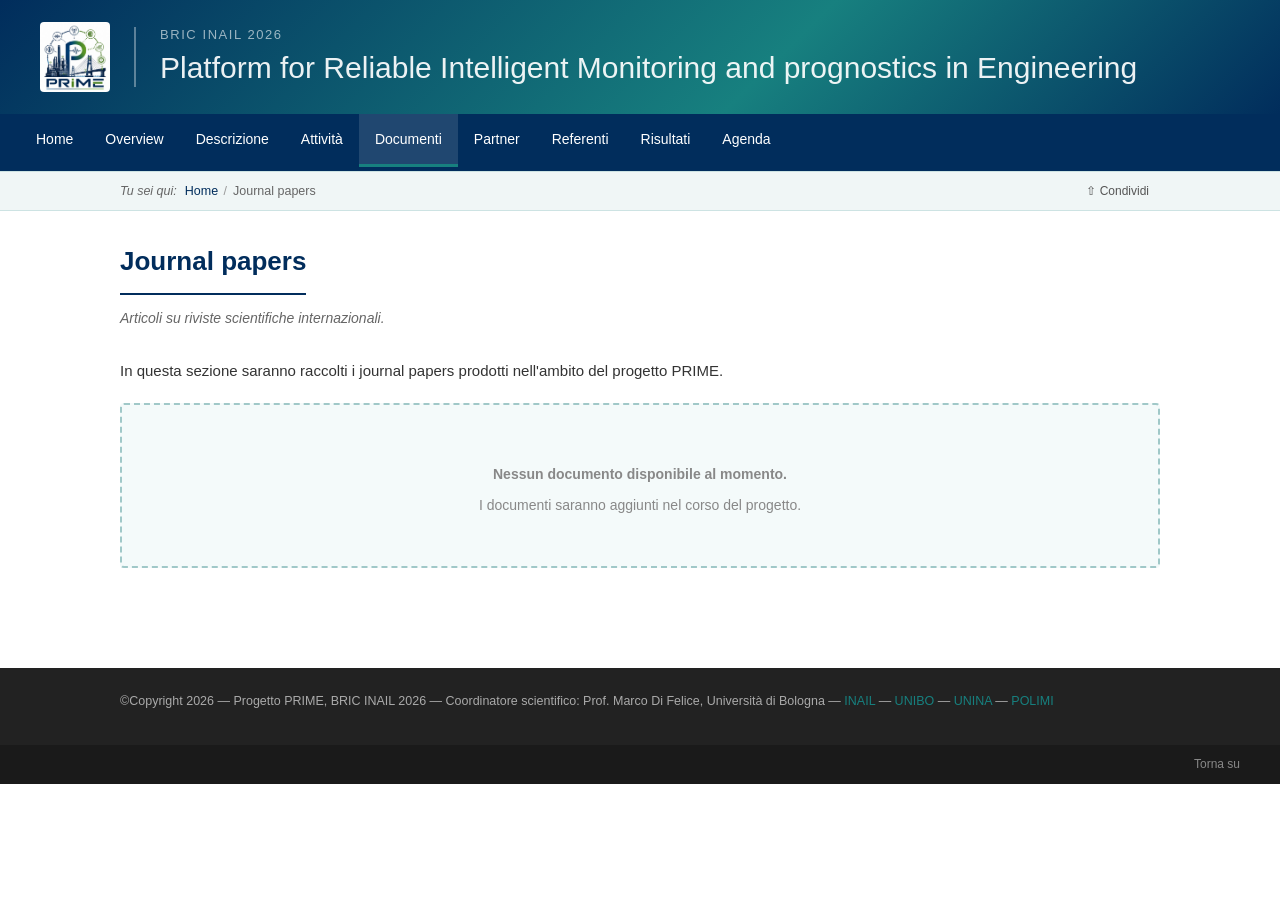
<file: documenti/journal-papers.html>
<!DOCTYPE html>
<html lang="it">
<head>
<meta charset="utf-8">
<meta name="viewport" content="initial-scale=1.0, user-scalable=yes, width=device-width, minimum-scale=1.0">
<title>Journal papers — PRIME (BRIC INAIL 2026)</title>
<link rel="stylesheet" href="../css/style.css">
</head>
<body>

<div id="u-header" class="header">
  <div id="u-hiddenKeys" class="hiddenKeys" role="navigation">
    <a href="#u-column-content" accesskey="c">vai al contenuto della pagina</a>
    <a href="#u-main-menu" accesskey="n">vai al menu di navigazione</a>
  </div>
  <div class="header-container" role="banner">
    <div class="graphic-header">
      <a class="prime-banner" href="../index.html">
        <img class="prime-banner-logo" src="../logo_images/logo_prime.jpg" alt="PRIME logo">
        <span class="prime-banner-divider"></span>
        <span class="prime-banner-text">
          <strong>BRIC INAIL 2026</strong>
          Platform for Reliable Intelligent Monitoring and prognostics in Engineering
        </span>
      </a>
    </div>  </div>
  <div class="menu-container">
    <div id="u-main-menu" role="navigation" aria-label="menù principale" class="main-menu">
      <a class="menu-button is-closed" href="" role="button"><span>&#9776;</span> <span>Menu</span></a>
      <ul class="main-menu" id="portal-globalnav">
        <li><a href="../index.html">Home</a></li>
        <li><a href="../overview.html">Overview</a></li>
        <li><a href="../descrizione.html">Descrizione</a></li>
        <li><a href="../attivita.html">Attività</a></li>
        <li class="selected">
          <a href="index.html">Documenti</a>
          <a class="menu-button is-closed" href="" aria-expanded="false" aria-haspopup="true">Apri sottomenù</a>
          <ul>
            <li><a href="journal-papers.html">Journal papers</a></li>
            <li><a href="conference-proceedings.html">Conference Proceedings</a></li>
            <li><a href="thesis.html">Thesis</a></li>
            <li><a href="meetings.html">Meetings</a></li>
          </ul>
        </li>
        <li><a href="../partner.html">Partner</a></li>
        <li><a href="../referenti.html">Referenti</a></li>
        <li><a href="../risultati.html">Risultati</a></li>
        <li><a href="../agenda.html">Agenda</a></li>
      </ul>
    </div>
  </div>
  <div class="toolbar" id="u-toolbar">
    <div class="row">
      <div class="breadcrumbs" role="navigation">
        <span id="breadcrumbs-you-are-here">Tu sei qui:</span>
        <span><a href="../index.html">Home</a><span class="breadcrumbSeparator"> / </span></span>
        <span id="breadcrumbs-current">Journal papers</span>
      </div>
      <div class="tool-bar" id="u-share">
        <a class="share" href="#popup-social" aria-expanded="false" role="button">&#8679; Condividi</a>
        <div class="social" id="popup-social">
          <ul>
            <li><a href="https://www.linkedin.com/shareArticle/?url=" target="_blank" rel="noopener">LinkedIn</a></li>
            <li><a href="mailto:?subject=PRIME%20BRIC%20INAIL%202026" target="_blank" rel="noopener">Invia ad un amico</a></li>
          </ul>
        </div>
      </div>
    </div>
  </div>
</div>

<div id="u-content-wrapper" class="content-wrapper" role="main">
  <div class="row">
    <div class="column large-15">
      <div class="column-content" id="u-column-content">
        <div class="animation-wrap">
          <div class="title-box-animation">
            <h1>Journal papers</h1>
            <div class="occhiello"><p>Articoli su riviste scientifiche internazionali.</p></div>
          </div>
        </div>
      </div>
    </div>
  </div>

  <div class="row">
    <div class="column large-16">

      <p>In questa sezione saranno raccolti i journal papers prodotti nell'ambito del progetto PRIME.</p>
      <div class="empty-placeholder">
        <p><strong>Nessun documento disponibile al momento.</strong></p>
        <p>I documenti saranno aggiunti nel corso del progetto.</p>
      </div>

    </div>
  </div>
</div>

<div id="u-footer" class="footer">
  <div class="footer-wrap">
    <div class="copyright" role="contentinfo">
      <p>©Copyright 2026 — Progetto PRIME, BRIC INAIL 2026 — Coordinatore scientifico: Prof. Marco Di Felice, Università di Bologna —
      <a href="https://www.inail.it" target="_blank">INAIL</a> —
      <a href="https://www.unibo.it" target="_blank">UNIBO</a> —
      <a href="https://www.unina.it" target="_blank">UNINA</a> —
      <a href="https://www.polimi.it" target="_blank">POLIMI</a>
      </p>
    </div>
  </div>
</div>
<div class="torna-su"><a href="#">Torna su</a></div>

<script src="../js/main.js"></script>
</body>
</html>
</file>
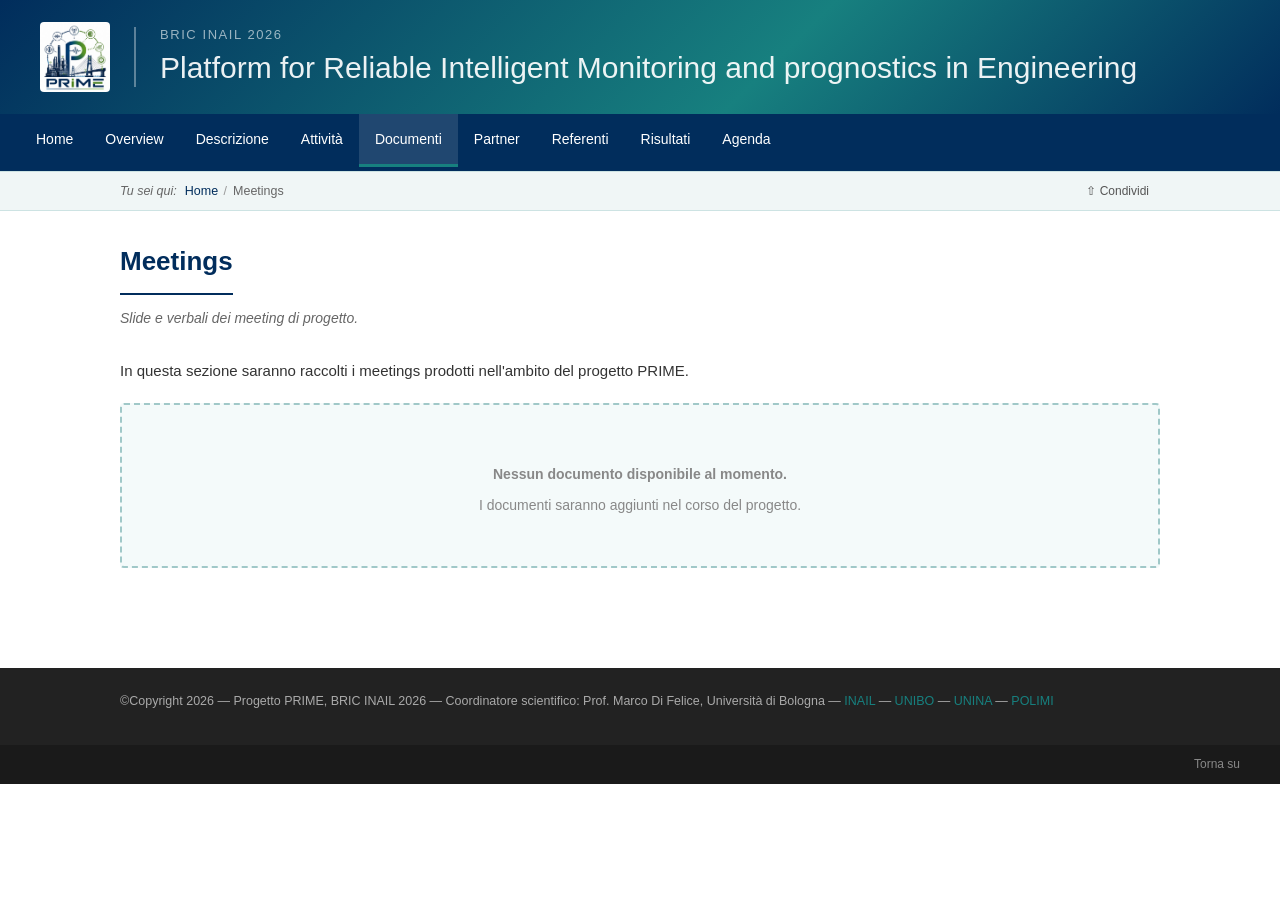
<file: documenti/meetings.html>
<!DOCTYPE html>
<html lang="it">
<head>
<meta charset="utf-8">
<meta name="viewport" content="initial-scale=1.0, user-scalable=yes, width=device-width, minimum-scale=1.0">
<title>Meetings — PRIME (BRIC INAIL 2026)</title>
<link rel="stylesheet" href="../css/style.css">
</head>
<body>

<div id="u-header" class="header">
  <div id="u-hiddenKeys" class="hiddenKeys" role="navigation">
    <a href="#u-column-content" accesskey="c">vai al contenuto della pagina</a>
    <a href="#u-main-menu" accesskey="n">vai al menu di navigazione</a>
  </div>
  <div class="header-container" role="banner">
    <div class="graphic-header">
      <a class="prime-banner" href="../index.html">
        <img class="prime-banner-logo" src="../logo_images/logo_prime.jpg" alt="PRIME logo">
        <span class="prime-banner-divider"></span>
        <span class="prime-banner-text">
          <strong>BRIC INAIL 2026</strong>
          Platform for Reliable Intelligent Monitoring and prognostics in Engineering
        </span>
      </a>
    </div>  </div>
  <div class="menu-container">
    <div id="u-main-menu" role="navigation" aria-label="menù principale" class="main-menu">
      <a class="menu-button is-closed" href="" role="button"><span>&#9776;</span> <span>Menu</span></a>
      <ul class="main-menu" id="portal-globalnav">
        <li><a href="../index.html">Home</a></li>
        <li><a href="../overview.html">Overview</a></li>
        <li><a href="../descrizione.html">Descrizione</a></li>
        <li><a href="../attivita.html">Attività</a></li>
        <li class="selected">
          <a href="index.html">Documenti</a>
          <a class="menu-button is-closed" href="" aria-expanded="false" aria-haspopup="true">Apri sottomenù</a>
          <ul>
            <li><a href="journal-papers.html">Journal papers</a></li>
            <li><a href="conference-proceedings.html">Conference Proceedings</a></li>
            <li><a href="thesis.html">Thesis</a></li>
            <li><a href="meetings.html">Meetings</a></li>
          </ul>
        </li>
        <li><a href="../partner.html">Partner</a></li>
        <li><a href="../referenti.html">Referenti</a></li>
        <li><a href="../risultati.html">Risultati</a></li>
        <li><a href="../agenda.html">Agenda</a></li>
      </ul>
    </div>
  </div>
  <div class="toolbar" id="u-toolbar">
    <div class="row">
      <div class="breadcrumbs" role="navigation">
        <span id="breadcrumbs-you-are-here">Tu sei qui:</span>
        <span><a href="../index.html">Home</a><span class="breadcrumbSeparator"> / </span></span>
        <span id="breadcrumbs-current">Meetings</span>
      </div>
      <div class="tool-bar" id="u-share">
        <a class="share" href="#popup-social" aria-expanded="false" role="button">&#8679; Condividi</a>
        <div class="social" id="popup-social">
          <ul>
            <li><a href="https://www.linkedin.com/shareArticle/?url=" target="_blank" rel="noopener">LinkedIn</a></li>
            <li><a href="mailto:?subject=PRIME%20BRIC%20INAIL%202026" target="_blank" rel="noopener">Invia ad un amico</a></li>
          </ul>
        </div>
      </div>
    </div>
  </div>
</div>

<div id="u-content-wrapper" class="content-wrapper" role="main">
  <div class="row">
    <div class="column large-15">
      <div class="column-content" id="u-column-content">
        <div class="animation-wrap">
          <div class="title-box-animation">
            <h1>Meetings</h1>
            <div class="occhiello"><p>Slide e verbali dei meeting di progetto.</p></div>
          </div>
        </div>
      </div>
    </div>
  </div>

  <div class="row">
    <div class="column large-16">

      <p>In questa sezione saranno raccolti i meetings prodotti nell'ambito del progetto PRIME.</p>
      <div class="empty-placeholder">
        <p><strong>Nessun documento disponibile al momento.</strong></p>
        <p>I documenti saranno aggiunti nel corso del progetto.</p>
      </div>

    </div>
  </div>
</div>

<div id="u-footer" class="footer">
  <div class="footer-wrap">
    <div class="copyright" role="contentinfo">
      <p>©Copyright 2026 — Progetto PRIME, BRIC INAIL 2026 — Coordinatore scientifico: Prof. Marco Di Felice, Università di Bologna —
      <a href="https://www.inail.it" target="_blank">INAIL</a> —
      <a href="https://www.unibo.it" target="_blank">UNIBO</a> —
      <a href="https://www.unina.it" target="_blank">UNINA</a> —
      <a href="https://www.polimi.it" target="_blank">POLIMI</a>
      </p>
    </div>
  </div>
</div>
<div class="torna-su"><a href="#">Torna su</a></div>

<script src="../js/main.js"></script>
</body>
</html>
</file>
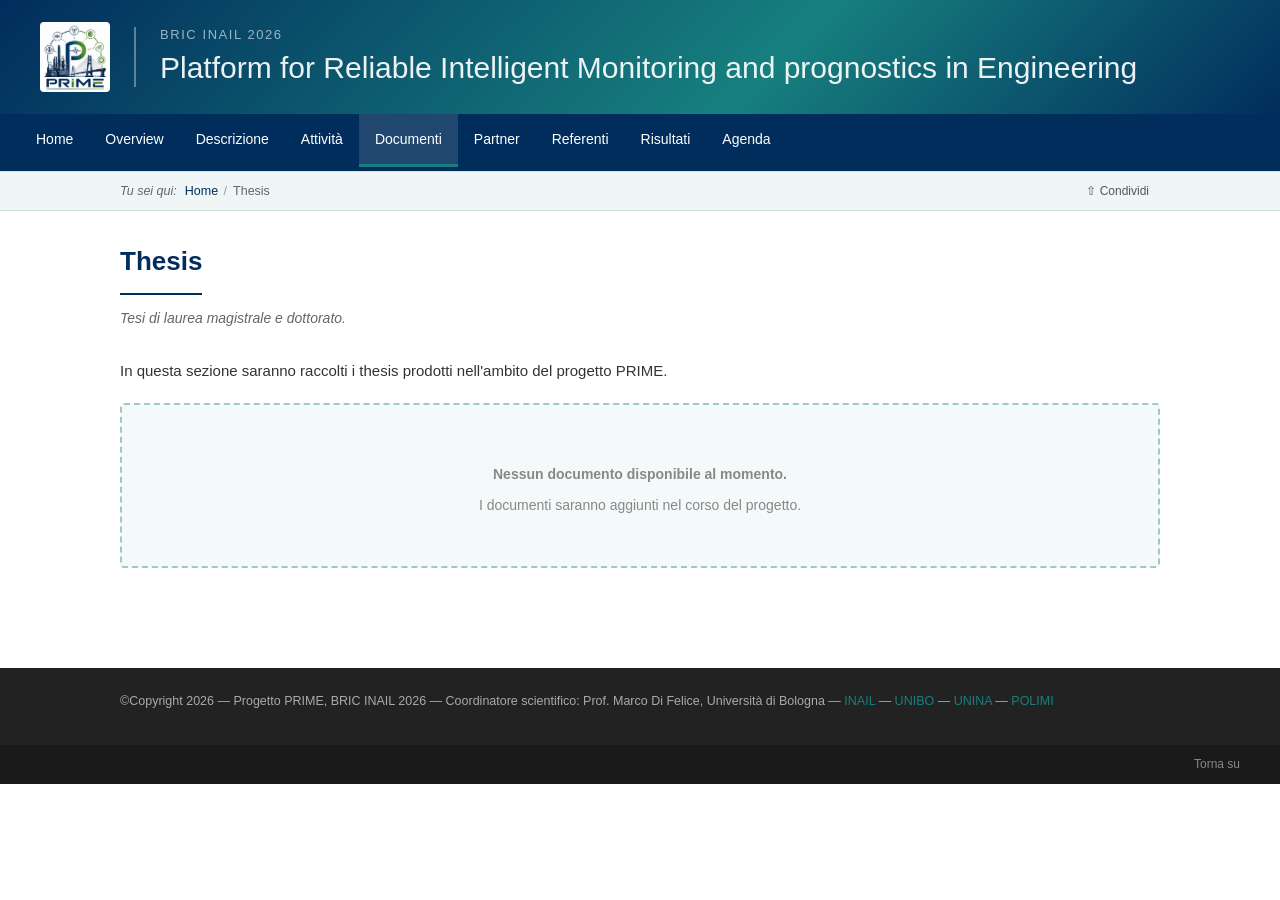
<file: documenti/thesis.html>
<!DOCTYPE html>
<html lang="it">
<head>
<meta charset="utf-8">
<meta name="viewport" content="initial-scale=1.0, user-scalable=yes, width=device-width, minimum-scale=1.0">
<title>Thesis — PRIME (BRIC INAIL 2026)</title>
<link rel="stylesheet" href="../css/style.css">
</head>
<body>

<div id="u-header" class="header">
  <div id="u-hiddenKeys" class="hiddenKeys" role="navigation">
    <a href="#u-column-content" accesskey="c">vai al contenuto della pagina</a>
    <a href="#u-main-menu" accesskey="n">vai al menu di navigazione</a>
  </div>
  <div class="header-container" role="banner">
    <div class="graphic-header">
      <a class="prime-banner" href="../index.html">
        <img class="prime-banner-logo" src="../logo_images/logo_prime.jpg" alt="PRIME logo">
        <span class="prime-banner-divider"></span>
        <span class="prime-banner-text">
          <strong>BRIC INAIL 2026</strong>
          Platform for Reliable Intelligent Monitoring and prognostics in Engineering
        </span>
      </a>
    </div>  </div>
  <div class="menu-container">
    <div id="u-main-menu" role="navigation" aria-label="menù principale" class="main-menu">
      <a class="menu-button is-closed" href="" role="button"><span>&#9776;</span> <span>Menu</span></a>
      <ul class="main-menu" id="portal-globalnav">
        <li><a href="../index.html">Home</a></li>
        <li><a href="../overview.html">Overview</a></li>
        <li><a href="../descrizione.html">Descrizione</a></li>
        <li><a href="../attivita.html">Attività</a></li>
        <li class="selected">
          <a href="index.html">Documenti</a>
          <a class="menu-button is-closed" href="" aria-expanded="false" aria-haspopup="true">Apri sottomenù</a>
          <ul>
            <li><a href="journal-papers.html">Journal papers</a></li>
            <li><a href="conference-proceedings.html">Conference Proceedings</a></li>
            <li><a href="thesis.html">Thesis</a></li>
            <li><a href="meetings.html">Meetings</a></li>
          </ul>
        </li>
        <li><a href="../partner.html">Partner</a></li>
        <li><a href="../referenti.html">Referenti</a></li>
        <li><a href="../risultati.html">Risultati</a></li>
        <li><a href="../agenda.html">Agenda</a></li>
      </ul>
    </div>
  </div>
  <div class="toolbar" id="u-toolbar">
    <div class="row">
      <div class="breadcrumbs" role="navigation">
        <span id="breadcrumbs-you-are-here">Tu sei qui:</span>
        <span><a href="../index.html">Home</a><span class="breadcrumbSeparator"> / </span></span>
        <span id="breadcrumbs-current">Thesis</span>
      </div>
      <div class="tool-bar" id="u-share">
        <a class="share" href="#popup-social" aria-expanded="false" role="button">&#8679; Condividi</a>
        <div class="social" id="popup-social">
          <ul>
            <li><a href="https://www.linkedin.com/shareArticle/?url=" target="_blank" rel="noopener">LinkedIn</a></li>
            <li><a href="mailto:?subject=PRIME%20BRIC%20INAIL%202026" target="_blank" rel="noopener">Invia ad un amico</a></li>
          </ul>
        </div>
      </div>
    </div>
  </div>
</div>

<div id="u-content-wrapper" class="content-wrapper" role="main">
  <div class="row">
    <div class="column large-15">
      <div class="column-content" id="u-column-content">
        <div class="animation-wrap">
          <div class="title-box-animation">
            <h1>Thesis</h1>
            <div class="occhiello"><p>Tesi di laurea magistrale e dottorato.</p></div>
          </div>
        </div>
      </div>
    </div>
  </div>

  <div class="row">
    <div class="column large-16">

      <p>In questa sezione saranno raccolti i thesis prodotti nell'ambito del progetto PRIME.</p>
      <div class="empty-placeholder">
        <p><strong>Nessun documento disponibile al momento.</strong></p>
        <p>I documenti saranno aggiunti nel corso del progetto.</p>
      </div>

    </div>
  </div>
</div>

<div id="u-footer" class="footer">
  <div class="footer-wrap">
    <div class="copyright" role="contentinfo">
      <p>©Copyright 2026 — Progetto PRIME, BRIC INAIL 2026 — Coordinatore scientifico: Prof. Marco Di Felice, Università di Bologna —
      <a href="https://www.inail.it" target="_blank">INAIL</a> —
      <a href="https://www.unibo.it" target="_blank">UNIBO</a> —
      <a href="https://www.unina.it" target="_blank">UNINA</a> —
      <a href="https://www.polimi.it" target="_blank">POLIMI</a>
      </p>
    </div>
  </div>
</div>
<div class="torna-su"><a href="#">Torna su</a></div>

<script src="../js/main.js"></script>
</body>
</html>
</file>
<file: css/style.css>
/* ============================================================
   PRIME — BRIC INAIL 2026
   Colors: #012d5c (primary) / #17807f (accent)
   ============================================================ */

/* ---- RESET & BASE ---- */
*, *::before, *::after { box-sizing: border-box; margin: 0; padding: 0; }

body {
    font-family: Arial, 'Helvetica Neue', Helvetica, sans-serif;
    font-size: 15px;
    color: #333;
    background: #fff;
    line-height: 1.6;
}

a { color: #012d5c; text-decoration: none; }
a:hover { text-decoration: underline; color: #17807f; }
strong, b { font-weight: bold; }
p { margin-bottom: 10px; }
ul { margin: 8px 0 8px 22px; }
ul li { margin-bottom: 4px; }
h1, h2, h3, h4 { color: #012d5c; }

/* ============================================================
   HEADER  (#u-header)
   ============================================================ */

#u-header {
    background: #fff;
}

/* Accessibility skip-links */
#u-hiddenKeys {
    position: absolute;
    left: -9999px;
    top: auto;
    width: 1px;
    height: 1px;
    overflow: hidden;
}
#u-hiddenKeys:focus-within {
    position: static;
    width: auto;
    height: auto;
    background: #012d5c;
    padding: 6px 20px;
}
#u-hiddenKeys a {
    color: #fff;
    font-size: 13px;
    margin-right: 20px;
}

/* Banner / textual header */
.header-container {
    background: #fff;
    padding: 0;
    max-width: 100%;
}

.graphic-header {
    display: block;
    width: 100%;
    overflow: hidden;
    line-height: 0;
}

/* CSS banner replacing the graphic image */
.prime-banner {
    width: 100%;
    background: linear-gradient(135deg, #012d5c 0%, #17807f 60%, #012d5c 100%);
    padding: 22px 40px 22px 40px;
    display: flex;
    align-items: center;
    gap: 24px;
    text-decoration: none !important;
}
.prime-banner:hover { text-decoration: none !important; }
.prime-banner-acronym {
    font-size: 48px;
    font-weight: 900;
    color: #fff;
    letter-spacing: 0.06em;
    flex-shrink: 0;
    line-height: 1;
    text-shadow: 0 2px 8px rgba(0,0,0,0.3);
}
.prime-banner-logo {
    height: 70px;
    width: auto;
    flex-shrink: 0;
    object-fit: contain;
    border-radius: 4px;
}
.prime-banner-divider {
    width: 2px;
    height: 60px;
    background: rgba(255,255,255,0.35);
    flex-shrink: 0;
}
.prime-banner-text {
    color: rgba(255,255,255,0.92);
    font-size: 30px;
    line-height: 1.3;
}
.prime-banner-text strong {
    display: block;
    font-size: 13px;
    letter-spacing: 0.12em;
    text-transform: uppercase;
    color: rgba(255,255,255,0.6);
    margin-bottom: 4px;
    font-weight: normal;
}

.textual-header {
    padding: 12px 40px 10px;
    background: #fff;
}
.textual-header .alma {
    display: block;
    font-size: 11px;
    color: #888;
    margin-bottom: 4px;
}
.textual-header .alma:hover { color: #012d5c; }
.textual-header .text-wrap {
    display: block;
    font-size: 14px;
    color: #012d5c;
    font-weight: 600;
    line-height: 1.4;
}
.textual-header .text-wrap:hover { text-decoration: underline; }

#languageselector { display: none; }

/* ============================================================
   NAVIGATION  (.menu-container)
   ============================================================ */

.menu-container {
    background: #012d5c;
}

#u-main-menu {
    position: relative;
}

/* Hamburger button (mobile) */
a.menu-button {
    display: none;
    color: #fff;
    font-size: 20px;
    padding: 12px 20px;
    cursor: pointer;
    background: transparent;
    border: none;
}
a.menu-button span { font-size: 14px; margin-left: 6px; vertical-align: middle; }

/* Main nav list */
ul.main-menu {
    list-style: none;
    margin: 0;
    padding: 0 20px;
    display: flex;
    flex-wrap: wrap;
    align-items: stretch;
}

ul.main-menu > li {
    position: relative;
}

ul.main-menu > li > a {
    display: block;
    color: #fff;
    padding: 14px 16px;
    font-size: 14px;
    font-weight: 500;
    white-space: nowrap;
    transition: background 0.15s;
    border-bottom: 3px solid transparent;
}

ul.main-menu > li > a:hover,
ul.main-menu > li.selected > a {
    background: rgba(255,255,255,0.12);
    text-decoration: none;
    border-bottom-color: rgba(255,255,255,0.5);
}

ul.main-menu > li.selected > a {
    border-bottom-color: #17807f;
}

/* Submenu toggle button */
ul.main-menu > li a.menu-button {
    display: none;
}

/* Submenu */
ul.main-menu > li > ul {
    display: none;
    position: absolute;
    top: 100%;
    left: 0;
    background: #011d3d;
    min-width: 200px;
    z-index: 200;
    list-style: none;
    box-shadow: 0 4px 12px rgba(0,0,0,0.25);
    padding: 0;
}

ul.main-menu > li:hover > ul,
ul.main-menu > li > ul.open {
    display: block;
}

ul.main-menu > li > ul > li > a {
    display: block;
    color: #fff;
    padding: 10px 18px;
    font-size: 13px;
    border-bottom: 1px solid rgba(255,255,255,0.08);
    transition: background 0.15s;
}
ul.main-menu > li > ul > li > a:hover {
    background: rgba(23,128,127,0.25);
    text-decoration: none;
}

/* ============================================================
   TOOLBAR  (#u-toolbar) — breadcrumbs + share — inner pages
   ============================================================ */

#u-toolbar {
    background: #f0f6f6;
    border-top: 1px solid #cde3e3;
    border-bottom: 1px solid #cde3e3;
    padding: 0 40px;
}

#u-toolbar .row {
    max-width: 1120px;
    margin: 0 auto;
    display: flex;
    justify-content: space-between;
    align-items: center;
    min-height: 38px;
}

.breadcrumbs {
    font-size: 12.5px;
    color: #666;
    display: flex;
    align-items: center;
    flex-wrap: wrap;
    gap: 4px;
}
.breadcrumbs a { color: #012d5c; }
.breadcrumbs a:hover { text-decoration: underline; }
#breadcrumbs-you-are-here {
    font-style: italic;
    margin-right: 4px;
}
.breadcrumbSeparator { margin: 0 2px; color: #999; }

/* Share bar */
#u-share {
    position: relative;
}
.tool-bar > a.share {
    display: flex;
    align-items: center;
    gap: 6px;
    font-size: 12px;
    color: #555;
    padding: 6px 10px;
    border-radius: 3px;
    cursor: pointer;
    border: 1px solid transparent;
}
.tool-bar > a.share:hover {
    background: #dff0ef;
    border-color: #a0c8c8;
    text-decoration: none;
}

.social { display: none; position: absolute; right: 0; top: 100%; background: #fff;
    border: 1px solid #cde3e3; box-shadow: 0 4px 12px rgba(0,0,0,0.12);
    min-width: 160px; z-index: 100; padding: 6px 0; }
.social.is-opened { display: block; }
.social ul { list-style: none; margin: 0; padding: 0; }
.social ul li a { display: flex; align-items: center; gap: 8px; padding: 7px 14px;
    font-size: 13px; color: #333; }
.social ul li a:hover { background: #f0f6f6; text-decoration: none; }

/* ============================================================
   CONTENT WRAPPER  (#u-content-wrapper)
   ============================================================ */

#u-content-wrapper {
    min-height: 400px;
}

.row {
    max-width: 1120px;
    margin: 0 auto;
    padding: 0 40px;
}

/* Page title block */
.column-content {
    padding: 30px 0 10px;
}

.animation-wrap { }

.title-box-animation h1 {
    font-size: 26px;
    font-weight: 700;
    color: #012d5c;
    margin-bottom: 6px;
    padding-bottom: 10px;
    border-bottom: 2px solid #012d5c;
    display: inline-block;
}

.occhiello {
    font-size: 14px;
    color: #666;
    font-style: italic;
    margin-top: 6px;
}
.occhiello p { margin: 0; }

/* Main content column */
.column.large-16 {
    padding: 20px 0 60px;
}

/* ============================================================
   HOMEPAGE SLIDESHOW
   ============================================================ */

#u-content-wrapper .panel:first-child {
    overflow: hidden;
}

.slides-box {
    position: relative;
    width: 100%;
}

.tile-resources.box-content {
    position: relative;
    overflow: hidden;
}

ul.slideshow {
    list-style: none;
    margin: 0;
    padding: 0;
    position: relative;
    width: 100%;
    height: 460px;
    overflow: hidden;
}

ul.slideshow > li {
    position: absolute;
    top: 0;
    left: 0;
    width: 100%;
    height: 100%;
    opacity: 0;
    transition: opacity 0.8s ease-in-out;
    cursor: pointer;
}

ul.slideshow > li.active {
    opacity: 1;
    z-index: 1;
}

.slide-wrapper {
    position: relative;
    width: 100%;
    height: 460px;
    overflow: hidden;
    display: flex;
    align-items: center;
    justify-content: center;
}

/* Fallback gradient for slides without a photo */
.slide-wrapper {
    background: linear-gradient(135deg, #011222 0%, #012d5c 40%, #17807f 100%);
}

/* Slide photo */
.slide-wrapper img.slide-photo {
    position: absolute;
    top: 0;
    left: 0;
    width: 100%;
    height: 100%;
    object-fit: cover;
    object-position: center;
    z-index: 0;
}

/* Dark overlay so text stays readable over photos */
.slide-wrapper::before {
    content: '';
    position: absolute;
    inset: 0;
    background: rgba(1, 45, 92, 0.45);
    z-index: 1;
}

.text-slide {
    position: absolute;
    bottom: 0;
    left: 0;
    right: 0;
    background: rgba(1, 45, 92, 0.75);
    padding: 16px 30px;
    backdrop-filter: blur(2px);
    z-index: 2;
}

.text-slide h2 {
    color: #fff;
    font-size: 20px;
    font-weight: 600;
    margin: 0;
}

/* Slideshow controls */
.slick-navigation {
    position: absolute;
    bottom: 14px;
    right: 20px;
    display: flex;
    gap: 10px;
    z-index: 10;
}

.slick-navigation a {
    background: rgba(255,255,255,0.2);
    color: #fff;
    border: 1px solid rgba(255,255,255,0.4);
    padding: 4px 12px;
    font-size: 12px;
    border-radius: 3px;
    transition: background 0.2s;
}
.slick-navigation a:hover { background: rgba(255,255,255,0.35); text-decoration: none; }
.slick-navigation a.play { display: none; }
.slick-navigation a.pause.hidden { display: none; }
.slick-navigation a.play.visible { display: inline-block; }

/* Slide dots */
.slide-dots {
    position: absolute;
    bottom: 14px;
    left: 50%;
    transform: translateX(-50%);
    display: flex;
    gap: 8px;
    z-index: 10;
}
.slide-dot {
    width: 8px;
    height: 8px;
    border-radius: 50%;
    background: rgba(255,255,255,0.4);
    border: none;
    cursor: pointer;
    transition: background 0.2s;
}
.slide-dot.active { background: #17807f; }

/* ============================================================
   PARTNER / SPONSOR section  (#u-sponsor)
   ============================================================ */

#u-sponsor {
    background: #f0f6f6;
    border-top: 1px solid #cde3e3;
    padding: 36px 40px 40px;
    margin-top: 0;
}

.main-bulk-bg.sponsor-hp {
    overflow: hidden;
}

#u-sponsor .sharing {
    margin-bottom: 18px;
}

.skewing-right {
    display: inline-block;
}

.skewing {
    background: #012d5c;
    color: #fff;
    font-size: 15px;
    font-weight: 600;
    padding: 5px 20px 5px 16px;
    border-radius: 0 3px 3px 0;
    display: inline-block;
    letter-spacing: 0.04em;
    clip-path: polygon(0 0, 100% 0, 95% 100%, 0 100%);
}

.category-sponsor.no-title {
    max-width: 1120px;
    margin: 0 auto;
}

.sponsor-lead {
    text-align: center;
    margin-bottom: 32px;
}

.sponsor-lead .sponsor-prime {
    max-height: 190px;
    max-width: 400px;
    width: auto;
    height: auto;
    display: inline-block;
}

ul.set-icons-inplace {
    list-style: none;
    margin: 0;
    padding: 0;
    display: flex;
    flex-wrap: wrap;
    align-items: center;
    justify-content: center;
    gap: 24px 56px;
}

ul.set-icons-inplace li a {
    display: block;
}

ul.set-icons-inplace li img {
    max-height: 110px;
    max-width: 240px;
    object-fit: contain;
    filter: grayscale(0.1);
    opacity: 0.9;
    transition: opacity 0.2s;
}

ul.set-icons-inplace li img:hover { opacity: 1; }

/* ============================================================
   INNER PAGE CONTENT STYLES
   ============================================================ */

/* Overview data list */
.project-data p { margin-bottom: 2px; }
.project-data p strong { display: block; font-size: 13px; color: #012d5c;
    text-transform: uppercase; letter-spacing: 0.05em; margin-top: 14px; }
.project-data p:first-of-type strong { margin-top: 0; }
.project-data p:not(:has(strong)) { padding-left: 0; color: #333; font-size: 15px; }

/* Definition-list style for overview */
.data-table { width: 100%; border-collapse: collapse; margin-bottom: 30px; }
.data-table tr { border-bottom: 1px solid #e0eeee; }
.data-table tr:last-child { border-bottom: none; }
.data-table td { padding: 10px 12px; font-size: 14.5px; vertical-align: top; }
.data-table td:first-child {
    font-weight: 700;
    color: #012d5c;
    width: 200px;
    white-space: nowrap;
}
.data-table tr:nth-child(even) td { background: #f4fafa; }

/* "In evidenza" box on Overview page */
.in-evidenza {
    margin-top: 30px;
    padding-top: 20px;
    border-top: 1px solid #cde3e3;
}
.in-evidenza h2 {
    font-size: 17px;
    color: #012d5c;
    margin-bottom: 16px;
}
.in-evidenza-item {
    background: #f0f6f6;
    border-left: 4px solid #012d5c;
    border-radius: 0 4px 4px 0;
    padding: 14px 18px;
    margin-bottom: 12px;
}
.in-evidenza-item h3 { font-size: 15px; margin-bottom: 6px; }
.in-evidenza-item p { font-size: 13.5px; color: #555; margin: 0; }

/* WP list */
.wp-item {
    margin-bottom: 20px;
    border: 1px solid #cde3e3;
    border-left: 5px solid #012d5c;
    border-radius: 0 4px 4px 0;
    padding: 18px 20px;
    background: #fff;
}
.wp-item:nth-child(even) { border-left-color: #17807f; }

.wp-header { display: flex; align-items: baseline; gap: 12px; margin-bottom: 8px; flex-wrap: wrap; }
.wp-badge {
    background: #012d5c;
    color: #fff;
    font-size: 12px;
    font-weight: 700;
    padding: 2px 9px;
    border-radius: 2px;
    white-space: nowrap;
}
.wp-item:nth-child(even) .wp-badge { background: #17807f; }
.wp-item h3 { font-size: 16px; font-weight: 700; color: #012d5c; margin: 0; }
.wp-coord { font-size: 13px; color: #666; margin-bottom: 10px; }
.wp-coord strong { color: #012d5c; }
.wp-item p { font-size: 14.5px; text-align: justify; }
.wp-item p + p { margin-top: 8px; }

/* Partner page logos */
.partner-grid {
    display: grid;
    grid-template-columns: repeat(2, 1fr);
    gap: 28px;
    margin: 24px 0 36px;
}
.partner-box {
    border: 1px solid #cde3e3;
    border-top: 4px solid #012d5c;
    border-radius: 0 0 4px 4px;
    padding: 32px 28px 24px;
    text-align: center;
    background: #fff;
    box-shadow: 0 2px 8px rgba(1,45,92,0.06);
    transition: box-shadow 0.2s;
}
.partner-box:hover { box-shadow: 0 4px 16px rgba(1,45,92,0.12); }
/* Fixed-height logo container — all logos same display area */
.partner-box .logo-wrap {
    width: 100%;
    height: 140px;
    display: flex;
    align-items: center;
    justify-content: center;
    margin-bottom: 18px;
}
.partner-box .logo-wrap img {
    max-width: 260px;
    max-height: 130px;
    width: auto;
    height: auto;
    object-fit: contain;
    display: block;
}
.partner-box h3 { font-size: 17px; font-weight: 700; color: #012d5c; margin-bottom: 8px; }
.partner-box p { font-size: 14px; color: #666; line-height: 1.6; }

@media (max-width: 640px) {
    .partner-grid { grid-template-columns: 1fr; }
}

/* Referenti */
.referenti-grid {
    display: grid;
    grid-template-columns: repeat(auto-fit, minmax(240px, 1fr));
    gap: 20px;
    margin: 24px 0;
}
.referente-box {
    border: 1px solid #cde3e3;
    border-top: 4px solid #012d5c;
    border-radius: 0 0 4px 4px;
    padding: 20px 18px;
    background: #fff;
    box-shadow: 0 2px 8px rgba(1,45,92,0.06);
}
.referente-box .role {
    font-size: 11px;
    text-transform: uppercase;
    letter-spacing: 0.1em;
    color: #17807f;
    font-weight: 700;
    margin-bottom: 8px;
}
.referente-box h3 { font-size: 16px; font-weight: 700; color: #012d5c; margin-bottom: 6px; }
.referente-box .affiliation { font-size: 13px; color: #666; }

/* Empty placeholder */
.empty-placeholder {
    background: #f4fafa;
    border: 2px dashed #a0c8c8;
    border-radius: 4px;
    padding: 50px 30px;
    text-align: center;
    margin: 20px 0 40px;
    color: #888;
}
.empty-placeholder p { margin: 8px 0 0; font-size: 14px; }

/* Risultati attesi list */
.risultati-list { margin: 20px 0; }
.risultato {
    display: flex;
    gap: 16px;
    align-items: flex-start;
    padding: 14px 0;
    border-bottom: 1px solid #eaf4f4;
}
.risultato:last-child { border-bottom: none; }
.risultato-n {
    flex-shrink: 0;
    width: 30px;
    height: 30px;
    background: #012d5c;
    color: #fff;
    border-radius: 50%;
    display: flex;
    align-items: center;
    justify-content: center;
    font-size: 13px;
    font-weight: 700;
    margin-top: 2px;
}
.risultato p { margin: 0; font-size: 14.5px; }
.risultato p em { color: #17807f; font-style: italic; font-weight: 600; }

/* Documents sub-section headers */
.docs-section h2 {
    font-size: 18px;
    color: #012d5c;
    margin: 28px 0 12px;
    padding-bottom: 6px;
    border-bottom: 1px solid #cde3e3;
}

/* Condividi / share bar on inner pages */
.condividi-bar {
    font-size: 13px;
    color: #555;
    margin-bottom: 20px;
    display: flex;
    align-items: center;
    gap: 12px;
    flex-wrap: wrap;
}
.condividi-bar span { font-weight: 600; }
.condividi-bar a {
    color: #012d5c;
    border: 1px solid #a0c8c8;
    padding: 3px 10px;
    border-radius: 3px;
    font-size: 12px;
    transition: background 0.15s;
}
.condividi-bar a:hover { background: #e0f0ef; text-decoration: none; }

/* ============================================================
   FOOTER  (#u-footer)
   ============================================================ */

#u-footer {
    background: #222;
    margin-top: 0;
}

.footer-wrap {
    max-width: 1120px;
    margin: 0 auto;
    padding: 22px 40px;
}

.copyright {
    font-size: 12.5px;
    color: #aaa;
    line-height: 1.8;
}
.copyright a { color: #17807f; }
.copyright a:hover { color: #3ca5a4; }

/* Torna su link */
.torna-su {
    display: block;
    text-align: right;
    font-size: 12px;
    padding: 10px 40px;
    background: #1a1a1a;
    color: #888;
}
.torna-su a { color: #888; }
.torna-su a:hover { color: #aaa; text-decoration: underline; }

/* ============================================================
   RESPONSIVE
   ============================================================ */

@media (max-width: 768px) {
    .prime-banner { padding: 16px 20px; }
    .prime-banner-acronym { font-size: 34px; }
    .prime-banner-logo { height: 50px; }
    .prime-banner-text { font-size: 22px; }
    .textual-header { padding: 10px 20px; }
    #u-toolbar { padding: 0 20px; }
    .row { padding: 0 20px; }

    a.menu-button { display: flex; align-items: center; }
    ul.main-menu {
        display: none;
        flex-direction: column;
        padding: 0;
        background: #011d3d;
    }
    ul.main-menu.open { display: flex; }
    ul.main-menu > li > a { padding: 13px 20px; border-bottom: 1px solid rgba(255,255,255,0.08); }
    ul.main-menu > li.selected > a { border-bottom-color: rgba(255,255,255,0.08); }
    ul.main-menu > li > ul {
        position: static;
        box-shadow: none;
        background: #010e22;
    }
    ul.main-menu > li > ul > li > a { padding-left: 36px; }

    ul.slideshow, .slide-wrapper { height: 280px; }
    .text-slide h2 { font-size: 16px; }

    .partner-grid, .referenti-grid { grid-template-columns: 1fr 1fr; }
    ul.set-icons-inplace { gap: 18px 24px; }
    .data-table td:first-child { width: 130px; white-space: normal; }
    .footer-wrap { padding: 18px 20px; }
    .torna-su { padding: 8px 20px; }
}

@media (max-width: 480px) {
    .partner-grid, .referenti-grid { grid-template-columns: 1fr; }
}
</file>
